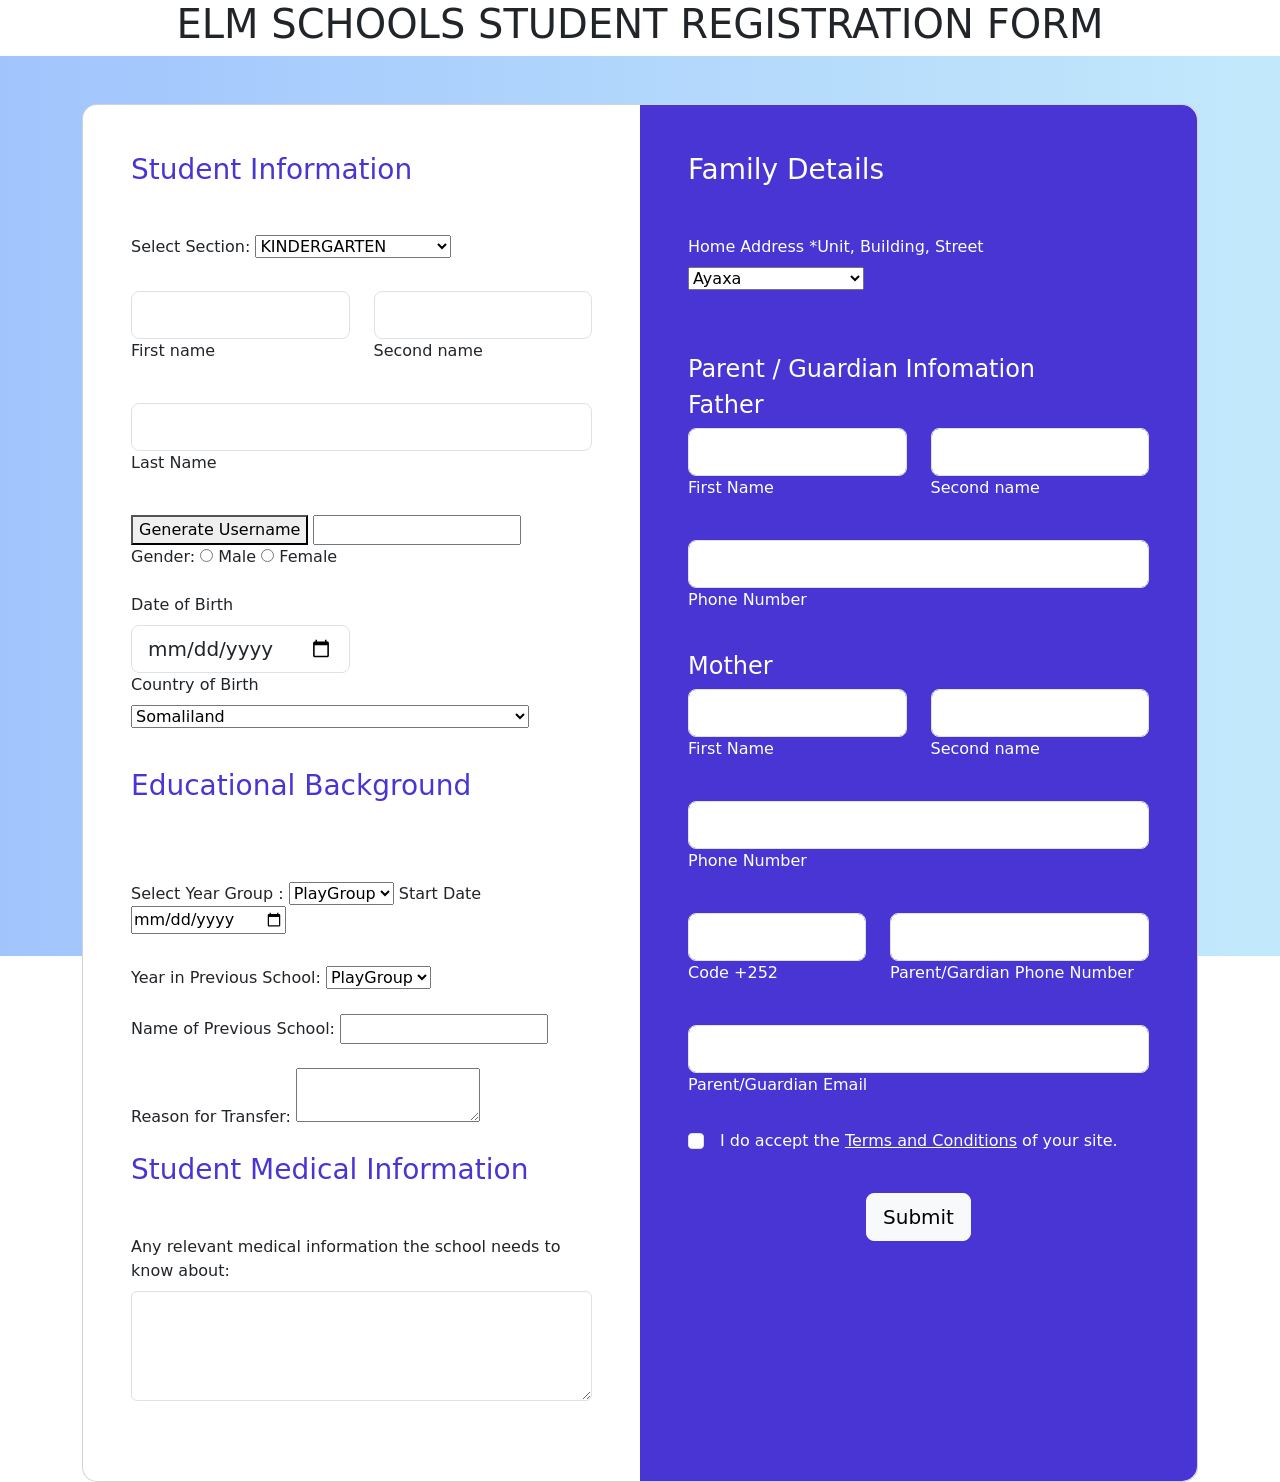
<file: index.html>
<!DOCTYPE html>
<html>
  <head>
    <title>ELM SCHOOLS STUDENT REGISTRATION FORM</title>
    <link rel="stylesheet" href="https://cdn.jsdelivr.net/npm/bootstrap@5.3.0/dist/css/bootstrap.min.css" integrity="sha384-9ndCyUaIbzAi2FUVXJi0CjmCapSmO7SnpJef0486qhLnuZ2cdeRhO02iuK6FUUVM" crossorigin="anonymous">
    <link rel="stylesheet" href="style.css">
  </head>
  <body>
    <h1 class="text-center">ELM SCHOOLS STUDENT REGISTRATION FORM</h1>
  <form action="studentRegistration.php" method="post" id="registrationForm">
    <section class="h-100 h-custom gradient-custom-2">
        <div class="container py-5 h-100">
          <div class="row d-flex justify-content-center align-items-center h-100">
            <div class="col-12">
              <div class="card card-registration card-registration-2" style="border-radius: 15px;">
                <div class="card-body p-0">
                  <div class="row g-0">
                    <div class="col-lg-6">
                      <div class="p-5">
                        <h3 class="fw-normal mb-5" style="color: #4835d4;">Student Information</h3>
                        <div id="StudentInformation">
                          <div class="mb-4 pb-2">
                            <label for="database">Select Section:</label>
                            <select id="database" name="database" required>
                                <option value="kindergarten_database">KINDERGARTEN</option>
                                <option value="lower_primary_database">LOWER PRIMARY</option>
                                <option value="upper_primary_database">UPPER PRIMARY</option>
                                <option value="secondary_database">SECONDARY</option>
                                <option value="science_secondary_database">SCIENCE SECONDARY</option>
                              </select>
                          </div>
        <div id="StudentInformation">
          <div class="row">
            <div class="col-md-6 mb-4 pb-2">

              <div class="form-outline">
                <input type="text" id="firstName" name="firstName" class="form-control form-control-lg" />
                <label class="form-label" for="firstName" required>First name</label>
              </div>

            </div>
            <div class="col-md-6 mb-4 pb-2">

              <div class="form-outline">
                <input type="text" id="secondName" name="secondName" class="form-control form-control-lg" />
            <label class="form-label" for="secondName" required>Second name</label>
              </div>

            </div>
          </div>
          <div class="mb-4 pb-2">
            <div class="form-outline">
              <input type="text" id="surname" name="surname" class="form-control form-control-lg" />
              <label class="form-label" for="surname" required>Last Name</label>
            </div>
          </div>
        </div>
        <button type="button" onclick="generateUsername()">Generate Username</button>
        <input type="text" id="username" name="username" readonly>
        <div class="mb-4 pb-2">
        <label for="gender">Gender:</label>
        <input type="radio" id="male" name="gender" value="M" required> Male
        <input type="radio" id="female" name="gender" value="F"> Female<br><br>
        <div class="row">
          <div class="col-md-6 mb-4 pb-2">
            <div class="form-outline">
              <label class="form-label" for="form3Examplev2">Date of Birth</label>
              <input type="date" id="dob" name="dob" class="form-control form-control-lg" />
            </div>
            <div class="form-label">
              <label class="form-label" for="form3Examplea3">Country of Birth</label>
              <select id="countryOfBirth" name="countryOfBirth">
              <option value="Afghanistan">Afghanistan</option>
            <option value="Albania">Albania</option>
            <option value="Algeria">Algeria</option>
            <option value="American Samoa">American Samoa</option>
            <option value="Andorra">Andorra</option>
            <option value="Angola">Angola</option>
            <option value="Anguilla">Anguilla</option>
            <option value="Antartica">Antarctica</option>
            <option value="Antigua and Barbuda">Antigua and Barbuda</option>
            <option value="Argentina">Argentina</option>
            <option value="Armenia">Armenia</option>
            <option value="Aruba">Aruba</option>
            <option value="Australia">Australia</option>
            <option value="Austria">Austria</option>
            <option value="Azerbaijan">Azerbaijan</option>
            <option value="Bahamas">Bahamas</option>
            <option value="Bahrain">Bahrain</option>
            <option value="Bangladesh">Bangladesh</option>
            <option value="Barbados">Barbados</option>
            <option value="Belarus">Belarus</option>
            <option value="Belgium">Belgium</option>
            <option value="Belize">Belize</option>
            <option value="Benin">Benin</option>
            <option value="Bermuda">Bermuda</option>
            <option value="Bhutan">Bhutan</option>
            <option value="Bolivia">Bolivia</option>
            <option value="Bosnia and Herzegowina">Bosnia and Herzegowina</option>
            <option value="Botswana">Botswana</option>
            <option value="Bouvet Island">Bouvet Island</option>
            <option value="Brazil">Brazil</option>
            <option value="British Indian Ocean Territory">British Indian Ocean Territory</option>
            <option value="Brunei Darussalam">Brunei Darussalam</option>
            <option value="Bulgaria">Bulgaria</option>
            <option value="Burkina Faso">Burkina Faso</option>
            <option value="Burundi">Burundi</option>
            <option value="Cambodia">Cambodia</option>
            <option value="Cameroon">Cameroon</option>
            <option value="Canada">Canada</option>
            <option value="Cape Verde">Cape Verde</option>
            <option value="Cayman Islands">Cayman Islands</option>
            <option value="Central African Republic">Central African Republic</option>
            <option value="Chad">Chad</option>
            <option value="Chile">Chile</option>
            <option value="China">China</option>
            <option value="Christmas Island">Christmas Island</option>
            <option value="Cocos Islands">Cocos (Keeling) Islands</option>
            <option value="Colombia">Colombia</option>
            <option value="Comoros">Comoros</option>
            <option value="Congo">Congo</option>
            <option value="Congo">Congo, the Democratic Republic of the</option>
            <option value="Cook Islands">Cook Islands</option>
            <option value="Costa Rica">Costa Rica</option>
            <option value="Cota D'Ivoire">Cote d'Ivoire</option>
            <option value="Croatia">Croatia (Hrvatska)</option>
            <option value="Cuba">Cuba</option>
            <option value="Cyprus">Cyprus</option>
            <option value="Czech Republic">Czech Republic</option>
            <option value="Denmark">Denmark</option>
            <option value="Djibouti">Djibouti</option>
            <option value="Dominica">Dominica</option>
            <option value="Dominican Republic">Dominican Republic</option>
            <option value="East Timor">East Timor</option>
            <option value="Ecuador">Ecuador</option>
            <option value="Egypt">Egypt</option>
            <option value="El Salvador">El Salvador</option>
            <option value="Equatorial Guinea">Equatorial Guinea</option>
            <option value="Eritrea">Eritrea</option>
            <option value="Estonia">Estonia</option>
            <option value="Ethiopia">Ethiopia</option>
            <option value="Falkland Islands">Falkland Islands (Malvinas)</option>
            <option value="Faroe Islands">Faroe Islands</option>
            <option value="Fiji">Fiji</option>
            <option value="Finland">Finland</option>
            <option value="France">France</option>
            <option value="France Metropolitan">France, Metropolitan</option>
            <option value="French Guiana">French Guiana</option>
            <option value="French Polynesia">French Polynesia</option>
            <option value="French Southern Territories">French Southern Territories</option>
            <option value="Gabon">Gabon</option>
            <option value="Gambia">Gambia</option>
            <option value="Georgia">Georgia</option>
            <option value="Germany">Germany</option>
            <option value="Ghana">Ghana</option>
            <option value="Gibraltar">Gibraltar</option>
            <option value="Greece">Greece</option>
            <option value="Greenland">Greenland</option>
            <option value="Grenada">Grenada</option>
            <option value="Guadeloupe">Guadeloupe</option>
            <option value="Guam">Guam</option>
            <option value="Guatemala">Guatemala</option>
            <option value="Guinea">Guinea</option>
            <option value="Guinea-Bissau">Guinea-Bissau</option>
            <option value="Guyana">Guyana</option>
            <option value="Haiti">Haiti</option>
            <option value="Heard and McDonald Islands">Heard and Mc Donald Islands</option>
            <option value="Holy See">Holy See (Vatican City State)</option>
            <option value="Honduras">Honduras</option>
            <option value="Hong Kong">Hong Kong</option>
            <option value="Hungary">Hungary</option>
            <option value="Iceland">Iceland</option>
            <option value="India">India</option>
            <option value="Indonesia">Indonesia</option>
            <option value="Iran">Iran (Islamic Republic of)</option>
            <option value="Iraq">Iraq</option>
            <option value="Ireland">Ireland</option>
            <option value="Israel">Israel</option>
            <option value="Italy">Italy</option>
            <option value="Jamaica">Jamaica</option>
            <option value="Japan">Japan</option>
            <option value="Jordan">Jordan</option>
            <option value="Kazakhstan">Kazakhstan</option>
            <option value="Kenya">Kenya</option>
            <option value="Kiribati">Kiribati</option>
            <option value="Democratic People's Republic of Korea">Korea, Democratic People's Republic of</option>
            <option value="Korea">Korea, Republic of</option>
            <option value="Kuwait">Kuwait</option>
            <option value="Kyrgyzstan">Kyrgyzstan</option>
            <option value="Lao">Lao People's Democratic Republic</option>
            <option value="Latvia">Latvia</option>
            <option value="Lebanon">Lebanon</option>
            <option value="Lesotho">Lesotho</option>
            <option value="Liberia">Liberia</option>
            <option value="Libyan Arab Jamahiriya">Libyan Arab Jamahiriya</option>
            <option value="Liechtenstein">Liechtenstein</option>
            <option value="Lithuania">Lithuania</option>
            <option value="Luxembourg">Luxembourg</option>
            <option value="Macau">Macau</option>
            <option value="Macedonia">Macedonia, The Former Yugoslav Republic of</option>
            <option value="Madagascar">Madagascar</option>
            <option value="Malawi">Malawi</option>
            <option value="Malaysia">Malaysia</option>
            <option value="Maldives">Maldives</option>
            <option value="Mali">Mali</option>
            <option value="Malta">Malta</option>
            <option value="Marshall Islands">Marshall Islands</option>
            <option value="Martinique">Martinique</option>
            <option value="Mauritania">Mauritania</option>
            <option value="Mauritius">Mauritius</option>
            <option value="Mayotte">Mayotte</option>
            <option value="Mexico">Mexico</option>
            <option value="Micronesia">Micronesia, Federated States of</option>
            <option value="Moldova">Moldova, Republic of</option>
            <option value="Monaco">Monaco</option>
            <option value="Mongolia">Mongolia</option>
            <option value="Montserrat">Montserrat</option>
            <option value="Morocco">Morocco</option>
            <option value="Mozambique">Mozambique</option>
            <option value="Myanmar">Myanmar</option>
            <option value="Namibia">Namibia</option>
            <option value="Nauru">Nauru</option>
            <option value="Nepal">Nepal</option>
            <option value="Netherlands">Netherlands</option>
            <option value="Netherlands Antilles">Netherlands Antilles</option>
            <option value="New Caledonia">New Caledonia</option>
            <option value="New Zealand">New Zealand</option>
            <option value="Nicaragua">Nicaragua</option>
            <option value="Niger">Niger</option>
            <option value="Nigeria">Nigeria</option>
            <option value="Niue">Niue</option>
            <option value="Norfolk Island">Norfolk Island</option>
            <option value="Northern Mariana Islands">Northern Mariana Islands</option>
            <option value="Norway">Norway</option>
            <option value="Oman">Oman</option>
            <option value="Pakistan">Pakistan</option>
            <option value="Palau">Palau</option>
            <option value="Panama">Panama</option>
            <option value="Papua New Guinea">Papua New Guinea</option>
            <option value="Paraguay">Paraguay</option>
            <option value="Peru">Peru</option>
            <option value="Philippines">Philippines</option>
            <option value="Pitcairn">Pitcairn</option>
            <option value="Poland">Poland</option>
            <option value="Portugal">Portugal</option>
            <option value="Puerto Rico">Puerto Rico</option>
            <option value="Qatar">Qatar</option>
            <option value="Reunion">Reunion</option>
            <option value="Romania">Romania</option>
            <option value="Russia">Russian Federation</option>
            <option value="Rwanda">Rwanda</option>
            <option value="Saint Kitts and Nevis">Saint Kitts and Nevis</option>
            <option value="Saint LUCIA">Saint LUCIA</option>
            <option value="Saint Vincent">Saint Vincent and the Grenadines</option>
            <option value="Samoa">Samoa</option>
            <option value="San Marino">San Marino</option>
            <option value="Sao Tome and Principe">Sao Tome and Principe</option>
            <option value="Saudi Arabia">Saudi Arabia</option>
            <option value="Senegal">Senegal</option>
            <option value="Seychelles">Seychelles</option>
            <option value="Sierra">Sierra Leone</option>
            <option value="Singapore">Singapore</option>
            <option value="Slovakia">Slovakia (Slovak Republic)</option>
            <option value="Slovenia">Slovenia</option>
            <option value="Solomon Islands">Solomon Islands</option>
            <option value="Somaliland" selected>Somaliland</option>
            <option value="Somalia">Somalia</option>
            <option value="South Africa">South Africa</option>
            <option value="South Georgia">South Georgia and the South Sandwich Islands</option>
            <option value="Span">Spain</option>
            <option value="SriLanka">Sri Lanka</option>
            <option value="St. Helena">St. Helena</option>
            <option value="St. Pierre and Miguelon">St. Pierre and Miquelon</option>
            <option value="Sudan">Sudan</option>
            <option value="Suriname">Suriname</option>
            <option value="Svalbard">Svalbard and Jan Mayen Islands</option>
            <option value="Swaziland">Swaziland</option>
            <option value="Sweden">Sweden</option>
            <option value="Switzerland">Switzerland</option>
            <option value="Syria">Syrian Arab Republic</option>
            <option value="Taiwan">Taiwan, Province of China</option>
            <option value="Tajikistan">Tajikistan</option>
            <option value="Tanzania">Tanzania, United Republic of</option>
            <option value="Thailand">Thailand</option>
            <option value="Togo">Togo</option>
            <option value="Tokelau">Tokelau</option>
            <option value="Tonga">Tonga</option>
            <option value="Trinidad and Tobago">Trinidad and Tobago</option>
            <option value="Tunisia">Tunisia</option>
            <option value="Turkey">Turkey</option>
            <option value="Turkmenistan">Turkmenistan</option>
            <option value="Turks and Caicos">Turks and Caicos Islands</option>
            <option value="Tuvalu">Tuvalu</option>
            <option value="Uganda">Uganda</option>
            <option value="Ukraine">Ukraine</option>
            <option value="United Arab Emirates">United Arab Emirates</option>
            <option value="United Kingdom">United Kingdom</option>
            <option value="United States">United States</option>
            <option value="United States Minor Outlying Islands">United States Minor Outlying Islands</option>
            <option value="Uruguay">Uruguay</option>
            <option value="Uzbekistan">Uzbekistan</option>
            <option value="Vanuatu">Vanuatu</option>
            <option value="Venezuela">Venezuela</option>
            <option value="Vietnam">Viet Nam</option>
            <option value="Virgin Islands (British)">Virgin Islands (British)</option>
            <option value="Virgin Islands (U.S)">Virgin Islands (U.S.)</option>
            <option value="Wallis and Futana Islands">Wallis and Futuna Islands</option>
            <option value="Western Sahara">Western Sahara</option>
            <option value="Yemen">Yemen</option>
            <option value="Serbia">Serbia</option>
            <option value="Zambia">Zambia</option>
            <option value="Zimbabwe">Zimbabwe</option>
            </select>
            </div>
            </div>
            </div>
          <h3 class="fw-normal mb-5" style="color: #4835d4;">Educational Background</h3>
          </div>
                          <div class="mb-4 pb-2">
                            <label for="YearGroup"> Select Year Group :</label>
                            <select class="select">
                              <option value="2">PlayGroup</option>
                              <option value="3">KG1</option>
                              <option value="4">KG2</option>
                              <option value="3">KG3</option>
                              <option value="4">Year 1</option>
                              <option value="3">Year 2</option>
                              <option value="4">Year 3</option>
                              <option value="3">Year 4</option>
                              <option value="4">Year 5</option>
                              <option value="3">Year 6</option>
                              <option value="4">Year 7</option>
                              <option value="3">Yaer 8</option>
                              <option value="4">Year 9</option>
                              <option value="3">Year 10</option>
                              <option value="4">Year 11</option>
                              <option value="3">A level</option>
                            </select>
                            <label for="dateStart">Start Date</label>
                            <input type="date" value="dateStart" id="dateStart" name="dateStart">
                          </div>
                          <label for="previous_Year">Year in Previous School:</label>
                          <select id="previous_Year" name="previous_Year">
                            <option value="PlayGroup">PlayGroup</option>
                            <option value="KG1">KG1</option>
                            <option value="KG2">KG2</option>
                            <option value="KG3">KG3</option>
                            <option value="Year 1">Year 1</option>
                            <option value="Year 2">Year 2</option>
                            <option value="Year 3">Year 3</option>
                            <option value="Year 4">Year 4</option>
                            <option value="Year 5">Year 5</option>
                            <option value="Year 6">Year 6</option>
                            <option value="Year 7">Year 7</option>
                            <option value="Year 8">Year 8</option>
                            <option value="Year 9">Year 9</option>
                            <option value="Year 10">Year 10</option>
                            <option value="Year 11">Year 11</option>
                            <option value="A Level">A level</option>
                            </select><br><br>
                          <label for="lastSchool">Name of Previous School:</label>
                          <input type="text" id="lastSchool" name="lastSchool" required><br><br>
                          <label for="departureReason">Reason for Transfer:</label>
                          <textarea id="departureReason" name="departureReason" required></textarea><br><br>
                          <h3 class="fw-normal mb-5" style="color: #4835d4;">Student Medical Information</h3>
                          <div class="mb-4 pb-2">
                            <div class="form-outline">
                              <label class="form-label" for="form3Examplea2">Any relevant medical information the school needs to know about:</label>
                              <textarea class="form-control" id="form3Examplea2" rows="4"></textarea>
                            </div>
                          </div>

                        </div>
                      </div>
                    </div>
                    <div class="col-lg-6 bg-indigo text-white">
                      <div class="p-5">
                        <h3 class="fw-normal mb-5">Family Details</h3>
                      <div class="mb-4 pb-2">
                        <div class="form-outline form-white">
                          <label class="form-label" for="form3Examplea2">Home Address *Unit, Building, Street</label>
                          <select class="select" id="address1">
                            <option value="Ayaxa">Ayaxa</option>
                            <option value="Bada Cas">Bada Cas</option>
                            <option value="Biyo dhacay">Biyo dhacay</option>
                            <option value="Boqol iyo Kontonka">Boqol iyo Kontonka</option>
                            <option value="Caabayee">Caabayee</option>
                            <option value="Calamadaha">Calamadaha</option>
                            <option value="Cayngal">Cayngal</option>
                            <option value="Daami">Daami</option>
                            <option value="Dunbuluq">Dunbuluq</option>
                            <option value="Ganad">Ganad</option>
                            <option value="Gol-Jano">Gol-Jano</option>
                            <option value="Guul-Alle">Guul-Alle</option>
                            <option value="Idaacada">Idaacada</option>
                            <option value="Isha borama">Isha borama</option>
                            <option value="Jameeco Weyn">Jameeco Weyn</option>
                            <option value="Jig Jiga-Yar">Jig Jiga-Yar</option>
                            <option value="Lixle">Lixle</option>
                            <option value="Maxamed Mooge">Maxamed Mooge</option>
                            <option value="New Hargeisa">New Hargeisa</option>
                            <option value="Qudhacdheer">Qudhacdheer</option>
                            <option value="Shacabka">Shacabka</option>
                            <option value="Sheikh Madar">Sheikh Madar</option>
                            <option value="Sheikh Nuur">Sheikh Nuur</option>
                            <option value="Waraaba Salaan">Waraaba Salaan</option>
                            <option value="Xawaadle">Xawaadle</option>
                            <option value="Xeero Awr">Xeero Awr</option>
                          </select>
                          </div>
                      </div>
                      <div class="mb-4 pb-2">
                        <div class="form-outline form-white">

                        </div>
                      </div>
    <div>
      <h4>Parent / Guardian Infomation</h4>
    </div>
    <div>
      <h4>Father</h4>
    </div>
    <div class="row">
      <div class="col-md-6 mb-4 pb-2">

        <div class="form-outline">
          <input type="text" id="form3Examplev2" class="form-control form-control-lg" />
          <label class="form-label" for="form3Examplev2">First Name</label>
        </div>

      </div>
      <div class="col-md-6 mb-4 pb-2">

        <div class="form-outline">
          <input type="text" id="form3Examplev3" class="form-control form-control-lg" />
          <label class="form-label" for="form3Examplev3">Second name</label>
        </div>
      </div>
    </div>
    <div class="mb-4 pb-2">
      <div class="form-outline">
        <input type="text" id="form3Examplev4" class="form-control form-control-lg" />
        <label class="form-label" for="form3Examplev4">Phone Number</label>
      </div>
    </div>
    <div>
      <h4>Mother</h4>
    </div>
    <div class="row">
      <div class="col-md-6 mb-4 pb-2">

        <div class="form-outline">
          <input type="text" id="form3Examplev2" class="form-control form-control-lg" />
          <label class="form-label" for="form3Examplev2">First Name</label>
        </div>

      </div>
      <div class="col-md-6 mb-4 pb-2">

        <div class="form-outline">
          <input type="text" id="form3Examplev3" class="form-control form-control-lg" />
          <label class="form-label" for="form3Examplev3">Second name</label>
        </div>
      </div>
    </div>
    <div class="mb-4 pb-2">
      <div class="form-outline">
        <input type="text" id="form3Examplev4" class="form-control form-control-lg" />
        <label class="form-label" for="form3Examplev4">Phone Number</label>
      </div>
    </div>
                      <div class="row">
                        <div class="col-md-5 mb-4 pb-2">

                          <div class="form-outline form-white">
                            <input type="text" id="form3Examplea7" class="form-control form-control-lg" />
                            <label class="form-label" for="form3Examplea7">Code +252</label>
                          </div>

                        </div>
                        <div class="col-md-7 mb-4 pb-2">

                          <div class="form-outline form-white">
                            <input type="text" id="form3Examplea8" class="form-control form-control-lg" />
                            <label class="form-label" for="form3Examplea8">Parent/Gardian Phone Number</label>
                          </div>

                        </div>
                      </div>

                      <div class="mb-4">
                        <div class="form-outline form-white">
                          <input type="text" id="form3Examplea9" class="form-control form-control-lg" />
                          <label class="form-label" for="form3Examplea9">Parent/Guardian Email</label>
                        </div>
                      </div>

                      <div class="form-check d-flex justify-content-start mb-4 pb-3">
                        <input class="form-check-input me-3" type="checkbox" value="" id="form2Example3c" />
                        <label class="form-check-label text-white" for="form2Example3">
                          I do accept the <a href="#!" class="text-white"><u>Terms and Conditions</u></a> of your
                          site.
                        </label>
                      </div>

                      <div class="d-flex justify-content-center">
                        <button type="submit" class="btn btn-light btn-lg btn-block">Submit</button>
                      </div>
                    </div>
                  </div>
                </div>
              </div>
            </div>
          </div>
        </div>
      </section>
  </form>

  <script>
    let currentNumber = 1;

    // Load the current number from localStorage
    function loadCurrentNumber() {
        const savedNumber = localStorage.getItem('currentNumber');
        if (savedNumber !== null) {
            currentNumber = parseInt(savedNumber, 10);
        } else {
            currentNumber = 1; // Default to 1 if not found
        }
    }

    // Save the current number to localStorage
    function saveCurrentNumber() {
        localStorage.setItem('currentNumber', currentNumber);
    }

    // Set the starting point and save it to localStorage
    function setStartingPoint() {
        const startNumber = parseInt(document.getElementById('startNumber').value, 10);
        if (!isNaN(startNumber)) {
            currentNumber = startNumber;
            saveCurrentNumber();
        } else {
            console.error('Invalid starting number');
        }
    }

    // Generate the username and increment the current number
    function generateUsername() {
        const database = document.getElementById('database').value;
        const usernameField = document.getElementById('username');

        const prefixMap = {
          "kindergarten_database": "KG",
          "lower_primary_database": "LP",
          "upper_primary_database": "UP",
          "secondary_database": "SEC",
          "science_secondary_database": "SS"
        };

        const prefix = prefixMap[database];
        const username = `${prefix}${currentNumber}`;

        usernameField.value = username;
        currentNumber++;
        saveCurrentNumber();
    }

    // Load the current number when the script is first run
    loadCurrentNumber();
</script>

</body>
</html>
</file>
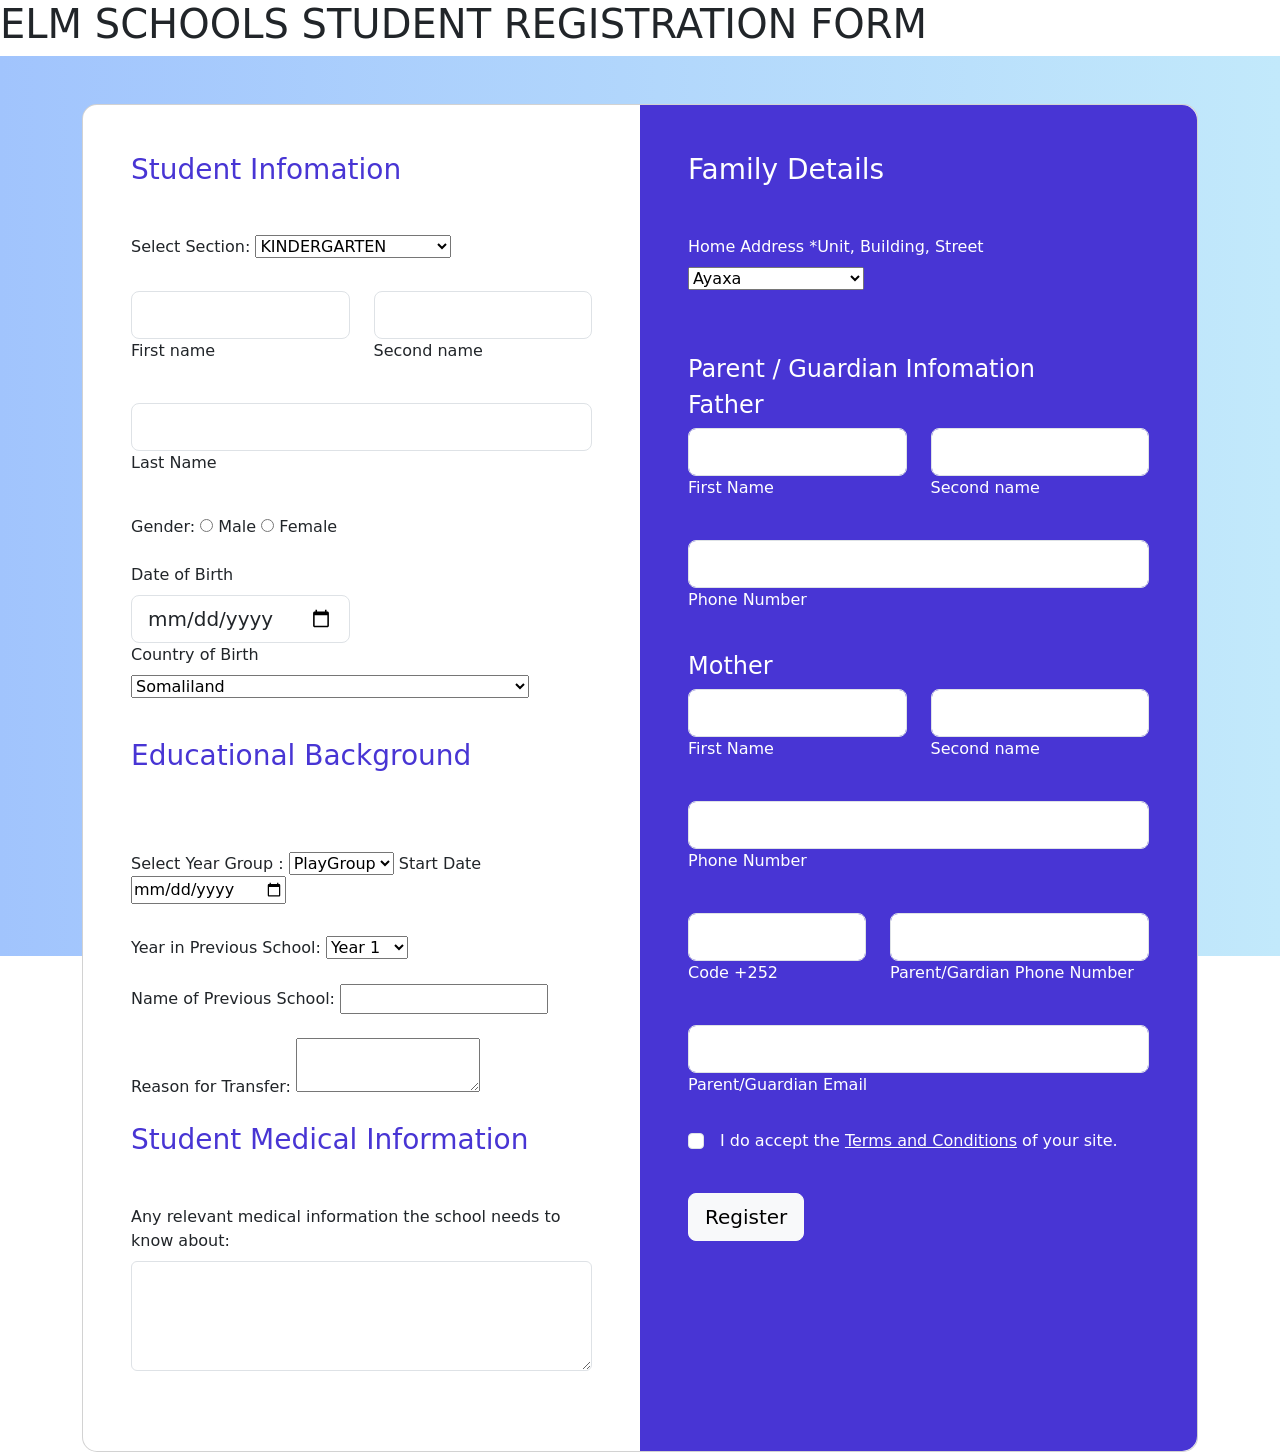
<file: index copy.html>
<!DOCTYPE html>
<html>
  <header>
    <title>ELM SCHOOLS STUDENT REGISTRATION FORM</title>
    <link href="https://cdn.jsdelivr.net/npm/bootstrap@5.3.0/dist/css/bootstrap.min.css" rel="stylesheet" integrity="sha384-9ndCyUaIbzAi2FUVXJi0CjmCapSmO7SnpJef0486qhLnuZ2cdeRhO02iuK6FUUVM" crossorigin="anonymous">
    <link href="style.css" rel="stylesheet">
    <script src="https://cdn.jsdelivr.net/npm/bootstrap@5.3.0/dist/js/bootstrap.bundle.min.js" integrity="sha384-geWF76RCwLtnZ8qwWowPQNguL3RmwHVBC9FhGdlKrxdiJJigb/j/68SIy3Te4Bkz" crossorigin="anonymous"></script>
  </header>
  <body>
    <h1>ELM SCHOOLS STUDENT REGISTRATION FORM</h1>
    <form action="studentRegistration.php" method="post">
    <section class="h-100 h-custom gradient-custom-2">
      <div class="container py-5 h-100">
        <div class="row d-flex justify-content-center align-items-center h-100">
          <div class="col-12">
            <div class="card card-registration card-registration-2" style="border-radius: 15px;">
              <div class="card-body p-0">
                <div class="row g-0">
                  <div class="col-lg-6">
                    <div class="p-5">
                      <h3 class="fw-normal mb-5" style="color: #4835d4;">Student Infomation</h3>
                      <div class="mb-4 pb-2">
                        <label for="database">Select Section:</label>
                        <select id="database" name="database" required>
                          <option value="database1">KINDERGARTEN</option>
                          <option value="database2">LOWER PRIMARY</option>
                          <option value="database3">UPPER PRIMARY</option>
                          <option value="database4">SECONDARY</option>
                          <option value="database5">SCIENCE SECONDARY</option>
                        </select>
                      </div>
    <div id="StudentInformation">
      <div class="row">
        <div class="col-md-6 mb-4 pb-2">

          <div class="form-outline">
            <input type="text" id="firstName" class="form-control form-control-lg" />
            <label class="form-label" for="firstName" required>First name</label>
          </div>

        </div>
        <div class="col-md-6 mb-4 pb-2">

          <div class="form-outline">
            <input type="text" id="secondName" class="form-control form-control-lg" />
        <label class="form-label" for="secondName" required>Second name</label>
          </div>

        </div>
      </div>
      <div class="mb-4 pb-2">
        <div class="form-outline">
          <input type="text" id="surname" class="form-control form-control-lg" />
          <label class="form-label" for="surname" required>Last Name</label>
        </div>
      </div>
    </div>
    <div class="mb-4 pb-2">
    <label for="gender">Gender:</label>
    <input type="radio" id="male" name="gender" value="Male" required> Male
    <input type="radio" id="female" name="gender" value="Female"> Female<br><br>
    <div class="row">
      <div class="col-md-6 mb-4 pb-2">
        <div class="form-outline">
          <label class="form-label" for="form3Examplev2">Date of Birth</label>
          <input type="date" id="form3Examplev2" class="form-control form-control-lg" />
        </div>
        <div class="form-label">
          <label class="form-label" for="form3Examplea3">Country of Birth</label>
          <select>
          <option value="Afghanistan">Afghanistan</option>
        <option value="Albania">Albania</option>
        <option value="Algeria">Algeria</option>
        <option value="American Samoa">American Samoa</option>
        <option value="Andorra">Andorra</option>
        <option value="Angola">Angola</option>
        <option value="Anguilla">Anguilla</option>
        <option value="Antartica">Antarctica</option>
        <option value="Antigua and Barbuda">Antigua and Barbuda</option>
        <option value="Argentina">Argentina</option>
        <option value="Armenia">Armenia</option>
        <option value="Aruba">Aruba</option>
        <option value="Australia">Australia</option>
        <option value="Austria">Austria</option>
        <option value="Azerbaijan">Azerbaijan</option>
        <option value="Bahamas">Bahamas</option>
        <option value="Bahrain">Bahrain</option>
        <option value="Bangladesh">Bangladesh</option>
        <option value="Barbados">Barbados</option>
        <option value="Belarus">Belarus</option>
        <option value="Belgium">Belgium</option>
        <option value="Belize">Belize</option>
        <option value="Benin">Benin</option>
        <option value="Bermuda">Bermuda</option>
        <option value="Bhutan">Bhutan</option>
        <option value="Bolivia">Bolivia</option>
        <option value="Bosnia and Herzegowina">Bosnia and Herzegowina</option>
        <option value="Botswana">Botswana</option>
        <option value="Bouvet Island">Bouvet Island</option>
        <option value="Brazil">Brazil</option>
        <option value="British Indian Ocean Territory">British Indian Ocean Territory</option>
        <option value="Brunei Darussalam">Brunei Darussalam</option>
        <option value="Bulgaria">Bulgaria</option>
        <option value="Burkina Faso">Burkina Faso</option>
        <option value="Burundi">Burundi</option>
        <option value="Cambodia">Cambodia</option>
        <option value="Cameroon">Cameroon</option>
        <option value="Canada">Canada</option>
        <option value="Cape Verde">Cape Verde</option>
        <option value="Cayman Islands">Cayman Islands</option>
        <option value="Central African Republic">Central African Republic</option>
        <option value="Chad">Chad</option>
        <option value="Chile">Chile</option>
        <option value="China">China</option>
        <option value="Christmas Island">Christmas Island</option>
        <option value="Cocos Islands">Cocos (Keeling) Islands</option>
        <option value="Colombia">Colombia</option>
        <option value="Comoros">Comoros</option>
        <option value="Congo">Congo</option>
        <option value="Congo">Congo, the Democratic Republic of the</option>
        <option value="Cook Islands">Cook Islands</option>
        <option value="Costa Rica">Costa Rica</option>
        <option value="Cota D'Ivoire">Cote d'Ivoire</option>
        <option value="Croatia">Croatia (Hrvatska)</option>
        <option value="Cuba">Cuba</option>
        <option value="Cyprus">Cyprus</option>
        <option value="Czech Republic">Czech Republic</option>
        <option value="Denmark">Denmark</option>
        <option value="Djibouti">Djibouti</option>
        <option value="Dominica">Dominica</option>
        <option value="Dominican Republic">Dominican Republic</option>
        <option value="East Timor">East Timor</option>
        <option value="Ecuador">Ecuador</option>
        <option value="Egypt">Egypt</option>
        <option value="El Salvador">El Salvador</option>
        <option value="Equatorial Guinea">Equatorial Guinea</option>
        <option value="Eritrea">Eritrea</option>
        <option value="Estonia">Estonia</option>
        <option value="Ethiopia">Ethiopia</option>
        <option value="Falkland Islands">Falkland Islands (Malvinas)</option>
        <option value="Faroe Islands">Faroe Islands</option>
        <option value="Fiji">Fiji</option>
        <option value="Finland">Finland</option>
        <option value="France">France</option>
        <option value="France Metropolitan">France, Metropolitan</option>
        <option value="French Guiana">French Guiana</option>
        <option value="French Polynesia">French Polynesia</option>
        <option value="French Southern Territories">French Southern Territories</option>
        <option value="Gabon">Gabon</option>
        <option value="Gambia">Gambia</option>
        <option value="Georgia">Georgia</option>
        <option value="Germany">Germany</option>
        <option value="Ghana">Ghana</option>
        <option value="Gibraltar">Gibraltar</option>
        <option value="Greece">Greece</option>
        <option value="Greenland">Greenland</option>
        <option value="Grenada">Grenada</option>
        <option value="Guadeloupe">Guadeloupe</option>
        <option value="Guam">Guam</option>
        <option value="Guatemala">Guatemala</option>
        <option value="Guinea">Guinea</option>
        <option value="Guinea-Bissau">Guinea-Bissau</option>
        <option value="Guyana">Guyana</option>
        <option value="Haiti">Haiti</option>
        <option value="Heard and McDonald Islands">Heard and Mc Donald Islands</option>
        <option value="Holy See">Holy See (Vatican City State)</option>
        <option value="Honduras">Honduras</option>
        <option value="Hong Kong">Hong Kong</option>
        <option value="Hungary">Hungary</option>
        <option value="Iceland">Iceland</option>
        <option value="India">India</option>
        <option value="Indonesia">Indonesia</option>
        <option value="Iran">Iran (Islamic Republic of)</option>
        <option value="Iraq">Iraq</option>
        <option value="Ireland">Ireland</option>
        <option value="Israel">Israel</option>
        <option value="Italy">Italy</option>
        <option value="Jamaica">Jamaica</option>
        <option value="Japan">Japan</option>
        <option value="Jordan">Jordan</option>
        <option value="Kazakhstan">Kazakhstan</option>
        <option value="Kenya">Kenya</option>
        <option value="Kiribati">Kiribati</option>
        <option value="Democratic People's Republic of Korea">Korea, Democratic People's Republic of</option>
        <option value="Korea">Korea, Republic of</option>
        <option value="Kuwait">Kuwait</option>
        <option value="Kyrgyzstan">Kyrgyzstan</option>
        <option value="Lao">Lao People's Democratic Republic</option>
        <option value="Latvia">Latvia</option>
        <option value="Lebanon">Lebanon</option>
        <option value="Lesotho">Lesotho</option>
        <option value="Liberia">Liberia</option>
        <option value="Libyan Arab Jamahiriya">Libyan Arab Jamahiriya</option>
        <option value="Liechtenstein">Liechtenstein</option>
        <option value="Lithuania">Lithuania</option>
        <option value="Luxembourg">Luxembourg</option>
        <option value="Macau">Macau</option>
        <option value="Macedonia">Macedonia, The Former Yugoslav Republic of</option>
        <option value="Madagascar">Madagascar</option>
        <option value="Malawi">Malawi</option>
        <option value="Malaysia">Malaysia</option>
        <option value="Maldives">Maldives</option>
        <option value="Mali">Mali</option>
        <option value="Malta">Malta</option>
        <option value="Marshall Islands">Marshall Islands</option>
        <option value="Martinique">Martinique</option>
        <option value="Mauritania">Mauritania</option>
        <option value="Mauritius">Mauritius</option>
        <option value="Mayotte">Mayotte</option>
        <option value="Mexico">Mexico</option>
        <option value="Micronesia">Micronesia, Federated States of</option>
        <option value="Moldova">Moldova, Republic of</option>
        <option value="Monaco">Monaco</option>
        <option value="Mongolia">Mongolia</option>
        <option value="Montserrat">Montserrat</option>
        <option value="Morocco">Morocco</option>
        <option value="Mozambique">Mozambique</option>
        <option value="Myanmar">Myanmar</option>
        <option value="Namibia">Namibia</option>
        <option value="Nauru">Nauru</option>
        <option value="Nepal">Nepal</option>
        <option value="Netherlands">Netherlands</option>
        <option value="Netherlands Antilles">Netherlands Antilles</option>
        <option value="New Caledonia">New Caledonia</option>
        <option value="New Zealand">New Zealand</option>
        <option value="Nicaragua">Nicaragua</option>
        <option value="Niger">Niger</option>
        <option value="Nigeria">Nigeria</option>
        <option value="Niue">Niue</option>
        <option value="Norfolk Island">Norfolk Island</option>
        <option value="Northern Mariana Islands">Northern Mariana Islands</option>
        <option value="Norway">Norway</option>
        <option value="Oman">Oman</option>
        <option value="Pakistan">Pakistan</option>
        <option value="Palau">Palau</option>
        <option value="Panama">Panama</option>
        <option value="Papua New Guinea">Papua New Guinea</option>
        <option value="Paraguay">Paraguay</option>
        <option value="Peru">Peru</option>
        <option value="Philippines">Philippines</option>
        <option value="Pitcairn">Pitcairn</option>
        <option value="Poland">Poland</option>
        <option value="Portugal">Portugal</option>
        <option value="Puerto Rico">Puerto Rico</option>
        <option value="Qatar">Qatar</option>
        <option value="Reunion">Reunion</option>
        <option value="Romania">Romania</option>
        <option value="Russia">Russian Federation</option>
        <option value="Rwanda">Rwanda</option>
        <option value="Saint Kitts and Nevis">Saint Kitts and Nevis</option>
        <option value="Saint LUCIA">Saint LUCIA</option>
        <option value="Saint Vincent">Saint Vincent and the Grenadines</option>
        <option value="Samoa">Samoa</option>
        <option value="San Marino">San Marino</option>
        <option value="Sao Tome and Principe">Sao Tome and Principe</option>
        <option value="Saudi Arabia">Saudi Arabia</option>
        <option value="Senegal">Senegal</option>
        <option value="Seychelles">Seychelles</option>
        <option value="Sierra">Sierra Leone</option>
        <option value="Singapore">Singapore</option>
        <option value="Slovakia">Slovakia (Slovak Republic)</option>
        <option value="Slovenia">Slovenia</option>
        <option value="Solomon Islands">Solomon Islands</option>
        <option value="Somaliland" selected>Somaliland</option>
        <option value="Somalia">Somalia</option>
        <option value="South Africa">South Africa</option>
        <option value="South Georgia">South Georgia and the South Sandwich Islands</option>
        <option value="Span">Spain</option>
        <option value="SriLanka">Sri Lanka</option>
        <option value="St. Helena">St. Helena</option>
        <option value="St. Pierre and Miguelon">St. Pierre and Miquelon</option>
        <option value="Sudan">Sudan</option>
        <option value="Suriname">Suriname</option>
        <option value="Svalbard">Svalbard and Jan Mayen Islands</option>
        <option value="Swaziland">Swaziland</option>
        <option value="Sweden">Sweden</option>
        <option value="Switzerland">Switzerland</option>
        <option value="Syria">Syrian Arab Republic</option>
        <option value="Taiwan">Taiwan, Province of China</option>
        <option value="Tajikistan">Tajikistan</option>
        <option value="Tanzania">Tanzania, United Republic of</option>
        <option value="Thailand">Thailand</option>
        <option value="Togo">Togo</option>
        <option value="Tokelau">Tokelau</option>
        <option value="Tonga">Tonga</option>
        <option value="Trinidad and Tobago">Trinidad and Tobago</option>
        <option value="Tunisia">Tunisia</option>
        <option value="Turkey">Turkey</option>
        <option value="Turkmenistan">Turkmenistan</option>
        <option value="Turks and Caicos">Turks and Caicos Islands</option>
        <option value="Tuvalu">Tuvalu</option>
        <option value="Uganda">Uganda</option>
        <option value="Ukraine">Ukraine</option>
        <option value="United Arab Emirates">United Arab Emirates</option>
        <option value="United Kingdom">United Kingdom</option>
        <option value="United States">United States</option>
        <option value="United States Minor Outlying Islands">United States Minor Outlying Islands</option>
        <option value="Uruguay">Uruguay</option>
        <option value="Uzbekistan">Uzbekistan</option>
        <option value="Vanuatu">Vanuatu</option>
        <option value="Venezuela">Venezuela</option>
        <option value="Vietnam">Viet Nam</option>
        <option value="Virgin Islands (British)">Virgin Islands (British)</option>
        <option value="Virgin Islands (U.S)">Virgin Islands (U.S.)</option>
        <option value="Wallis and Futana Islands">Wallis and Futuna Islands</option>
        <option value="Western Sahara">Western Sahara</option>
        <option value="Yemen">Yemen</option>
        <option value="Serbia">Serbia</option>
        <option value="Zambia">Zambia</option>
        <option value="Zimbabwe">Zimbabwe</option>
        </select>
        </div>
        </div>
        </div>
      <h3 class="fw-normal mb-5" style="color: #4835d4;">Educational Background</h3>
      </div>
                      <div class="mb-4 pb-2">
                        <label for="YearGroup"> Select Year Group :</label>
                        <select class="select">
                          <option value="2">PlayGroup</option>
                          <option value="3">KG1</option>
                          <option value="4">KG2</option>
                          <option value="3">KG3</option>
                          <option value="4">Year 1</option>
                          <option value="3">Year 2</option>
                          <option value="4">Year 3</option>
                          <option value="3">Year 4</option>
                          <option value="4">Year 5</option>
                          <option value="3">Year 6</option>
                          <option value="4">Year 7</option>
                          <option value="3">Yaer 8</option>
                          <option value="4">Year 9</option>
                          <option value="3">Year 10</option>
                          <option value="4">Year 11</option>
                          <option value="3">A level</option>
                        </select>
                        <label for="dateStart">Start Date</label>
                        <input type="date" value="dateStart">
                      </div>
                      <label for="previous_Year">Year in Previous School:</label>
                      <select id="previous_Year" name="previous_Year">
                        <option value="Year 1">Year 1</option>
                        <option value="Year 2">Year 2</option>
                        <option value="Year 3">Year 3</option>
                        <option value="Year 4">Year 4</option>
                        <option value="Year 5">Year 5</option>
                        <option value="Year 6">Year 6</option>
                        <option value="Year 7">Year 7</option>
                        <option value="Year 8">Year 8</option>
                        <option value="Year 9">Year 9</option>
                        <option value="Year 10">Year 10</option>
                        <option value="Year 11">Year 11</option>
                        <option value="A Level">A level</option>
                        </select><br><br>
                      <label for="previous_school">Name of Previous School:</label>
                      <input type="text" id="previous_school" name="previous_school" required><br><br>
                      <label for="reason_transfer">Reason for Transfer:</label>
                      <textarea id="reason_transfer" name="reason_transfer" required></textarea><br><br>
                      <h3 class="fw-normal mb-5" style="color: #4835d4;">Student Medical Information</h3>
                      <div class="mb-4 pb-2">
                        <div class="form-outline">
                          <label class="form-label" for="form3Examplea2">Any relevant medical information the school needs to know about:</label>
                          <textarea class="form-control" id="form3Examplea2" rows="4"></textarea>
                        </div>
                      </div>
                      <div class="row">
                        <div class="col-md-6 mb-4 pb-2 mb-md-0 pb-md-0">
                        </div>
                      </div>

                    </div>
                  </div>
                  <div class="col-lg-6 bg-indigo text-white">
                    <div class="p-5">
                      <h3 class="fw-normal mb-5">Family Details</h3>

                      <div class="mb-4 pb-2">
                        <div class="form-outline form-white">
                          <label class="form-label" for="form3Examplea2">Home Address *Unit, Building, Street</label>
                          <select>
                            <option value="Ayaxa">Ayaxa</option>
                            <option value="Bada Cas">Bada Cas</option>
                            <option value="Biyo dhacay">Biyo dhacay</option>
                            <option value="Boqol iyo Kontonka">Boqol iyo Kontonka</option>
                            <option value="Caabayee">Caabayee</option>
                            <option value="Calamadaha">Calamadaha</option>
                            <option value="Cayngal">Cayngal</option>
                            <option value="Daami">Daami</option>
                            <option value="Dunbuluq">Dunbuluq</option>
                            <option value="Ganad">Ganad</option>
                            <option value="Gol-Jano">Gol-Jano</option>
                            <option value="Guul-Alle">Guul-Alle</option>
                            <option value="Idaacada">Idaacada</option>
                            <option value="Isha borama">Isha borama</option>
                            <option value="Jameeco Weyn">Jameeco Weyn</option>
                            <option value="Jig Jiga-Yar">Jig Jiga-Yar</option>
                            <option value="Lixle">Lixle</option>
                            <option value="Maxamed Mooge">Maxamed Mooge</option>
                            <option value="New Hargeisa">New Hargeisa</option>
                            <option value="Qudhacdheer">Qudhacdheer</option>
                            <option value="Shacabka">Shacabka</option>
                            <option value="Sheikh Madar">Sheikh Madar</option>
                            <option value="Sheikh Nuur">Sheikh Nuur</option>
                            <option value="Waraaba Salaan">Waraaba Salaan</option>
                            <option value="Xawaadle">Xawaadle</option>
                            <option value="Xeero Awr">Xeero Awr</option>
                          </select>
                          </div>
                      </div>
                      <div class="mb-4 pb-2">
                        <div class="form-outline form-white">

                        </div>
                      </div>
    <div>
      <h4>Parent / Guardian Infomation</h4>
    </div>
    <div>
      <h4>Father</h4>
    </div>
    <div class="row">
      <div class="col-md-6 mb-4 pb-2">

        <div class="form-outline">
          <input type="text" id="form3Examplev2" class="form-control form-control-lg" />
          <label class="form-label" for="form3Examplev2">First Name</label>
        </div>

      </div>
      <div class="col-md-6 mb-4 pb-2">

        <div class="form-outline">
          <input type="text" id="form3Examplev3" class="form-control form-control-lg" />
          <label class="form-label" for="form3Examplev3">Second name</label>
        </div>
      </div>
    </div>
    <div class="mb-4 pb-2">
      <div class="form-outline">
        <input type="text" id="form3Examplev4" class="form-control form-control-lg" />
        <label class="form-label" for="form3Examplev4">Phone Number</label>
      </div>
    </div>
    <div>
      <h4>Mother</h4>
    </div>
    <div class="row">
      <div class="col-md-6 mb-4 pb-2">

        <div class="form-outline">
          <input type="text" id="form3Examplev2" class="form-control form-control-lg" />
          <label class="form-label" for="form3Examplev2">First Name</label>
        </div>

      </div>
      <div class="col-md-6 mb-4 pb-2">

        <div class="form-outline">
          <input type="text" id="form3Examplev3" class="form-control form-control-lg" />
          <label class="form-label" for="form3Examplev3">Second name</label>
        </div>
      </div>
    </div>
    <div class="mb-4 pb-2">
      <div class="form-outline">
        <input type="text" id="form3Examplev4" class="form-control form-control-lg" />
        <label class="form-label" for="form3Examplev4">Phone Number</label>
      </div>
    </div>
                      <div class="row">
                        <div class="col-md-5 mb-4 pb-2">

                          <div class="form-outline form-white">
                            <input type="text" id="form3Examplea7" class="form-control form-control-lg" />
                            <label class="form-label" for="form3Examplea7">Code +252</label>
                          </div>

                        </div>
                        <div class="col-md-7 mb-4 pb-2">

                          <div class="form-outline form-white">
                            <input type="text" id="form3Examplea8" class="form-control form-control-lg" />
                            <label class="form-label" for="form3Examplea8">Parent/Gardian Phone Number</label>
                          </div>

                        </div>
                      </div>

                      <div class="mb-4">
                        <div class="form-outline form-white">
                          <input type="text" id="form3Examplea9" class="form-control form-control-lg" />
                          <label class="form-label" for="form3Examplea9">Parent/Guardian Email</label>
                        </div>
                      </div>

                      <div class="form-check d-flex justify-content-start mb-4 pb-3">
                        <input class="form-check-input me-3" type="checkbox" value="" id="form2Example3c" />
                        <label class="form-check-label text-white" for="form2Example3">
                          I do accept the <a href="#!" class="text-white"><u>Terms and Conditions</u></a> of your
                          site.
                        </label>
                      </div>
                      <button type="button" class="btn btn-light btn-lg"
                        data-mdb-ripple-color="dark">Register</button>
                    </div>
                  </div>
                </div>
              </div>
            </div>
          </div>
        </div>
      </div>
    </section>
  </form>
  </body>
</html>
<script>
  const form = document.getElementById('registrationForm');
  const databaseSelect = document.getElementById('database');

  databaseSelect.addEventListener('change', () => {
    const selectedValue = databaseSelect.value;
    const customURLs = {
      'database1': 'https://example1.com',
      'database2': 'https://example2.com',
      'database3': 'https://example3.com',
      'database4': 'https://example4.com',
      'database5': 'https://example5.com'
    };

    const action = customURLs[selectedValue] + '/modules/Admissions/applicationFormProcess.php';
    form.action = action;
  });
</script>
</file>
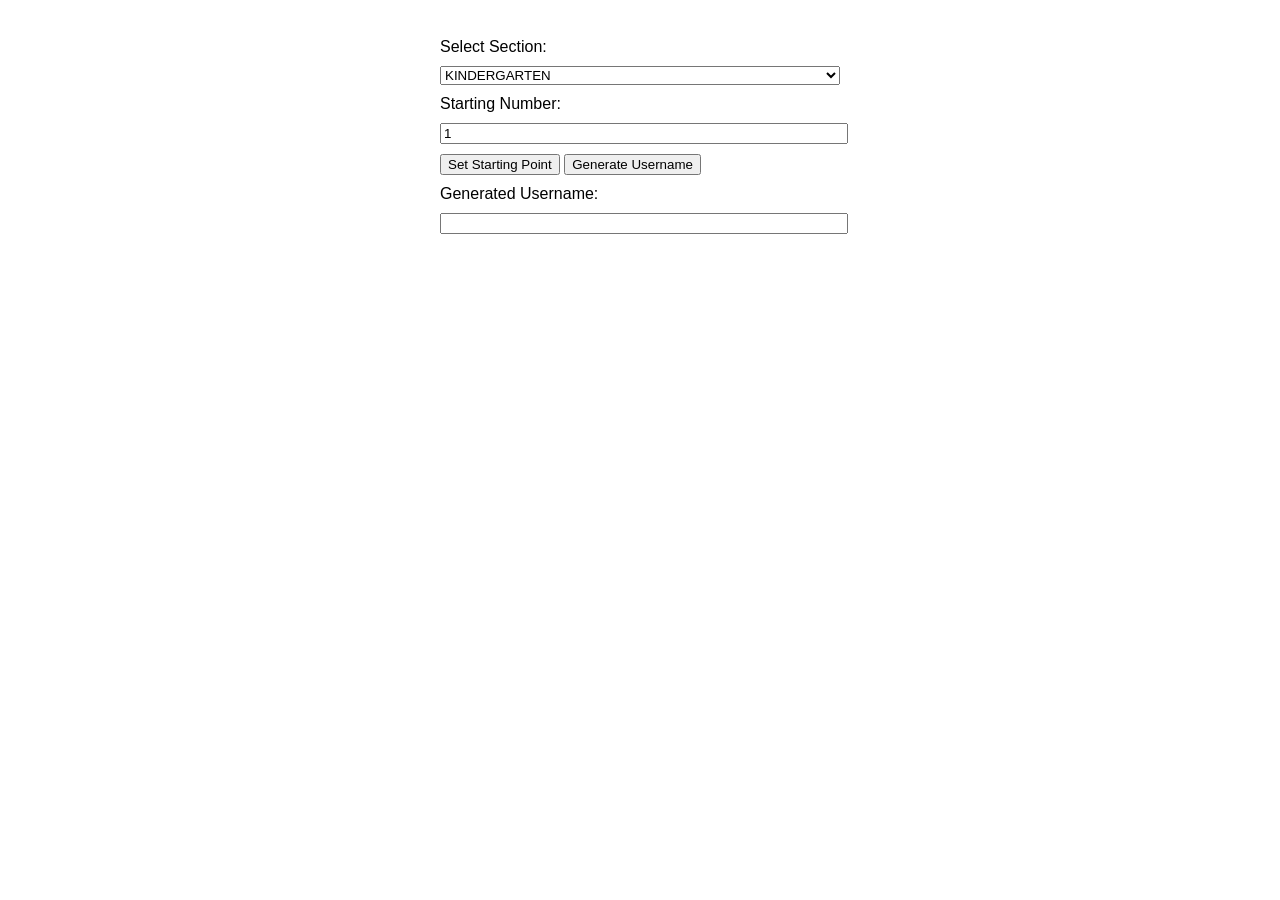
<file: last.html>
<!DOCTYPE html>
<html lang="en">
<head>
    <meta charset="UTF-8">
    <meta name="viewport" content="width=device-width, initial-scale=1.0">
    <title>Generate Username</title>
    <style>
        /* Simple styling for better readability */
        body {
            font-family: Arial, sans-serif;
            padding: 20px;
        }
        form {
            max-width: 400px;
            margin: auto;
        }
        label, select, input {
            display: block;
            width: 100%;
            margin: 10px 0;
        }
    </style>
</head>
<body>
    <form id="usernameForm">
        <label for="database">Select Section:</label>
        <select id="database" name="database" required>
            <option value="KINDERGARTEN">KINDERGARTEN</option>
            <option value="LOWER PRIMARY">LOWER PRIMARY</option>
            <option value="UPPER PRIMARY">UPPER PRIMARY</option>
            <option value="SECONDARY">SECONDARY</option>
            <option value="SCIENCE SECONDARY">SCIENCE SECONDARY</option>
        </select>

        <label for="startNumber">Starting Number:</label>
        <input type="number" id="startNumber" name="startNumber" min="1" value="1" required>

        <button type="button" onclick="setStartingPoint()">Set Starting Point</button>
        <button type="button" onclick="generateUsername()">Generate Username</button>

        <label for="username">Generated Username:</label>
        <input type="text" id="username" name="username" readonly>
    </form>

    <script>
        let currentNumber = 1;

        // Load the current number from localStorage
        function loadCurrentNumber() {
            const savedNumber = localStorage.getItem('currentNumber');
            if (savedNumber !== null) {
                currentNumber = parseInt(savedNumber, 10);
            } else {
                currentNumber = 1; // Default to 1 if not found
            }
        }

        // Save the current number to localStorage
        function saveCurrentNumber() {
            localStorage.setItem('currentNumber', currentNumber);
        }

        // Set the starting point and save it to localStorage
        function setStartingPoint() {
            const startNumber = parseInt(document.getElementById('startNumber').value, 10);
            if (!isNaN(startNumber)) {
                currentNumber = startNumber;
                saveCurrentNumber();
            } else {
                console.error('Invalid starting number');
            }
        }

        // Generate the username and increment the current number
        function generateUsername() {
            const database = document.getElementById('database').value;
            const usernameField = document.getElementById('username');

            const prefixMap = {
                "KINDERGARTEN": "KG",
                "LOWER PRIMARY": "LP",
                "UPPER PRIMARY": "UP",
                "SECONDARY": "SEC",
                "SCIENCE SECONDARY": "SS"
            };

            const prefix = prefixMap[database];
            const username = `${prefix}${currentNumber}`;

            usernameField.value = username;
            currentNumber++;
            saveCurrentNumber();
        }

        // Load the current number when the script is first run
        loadCurrentNumber();
    </script>
</body>
</html>
</file>
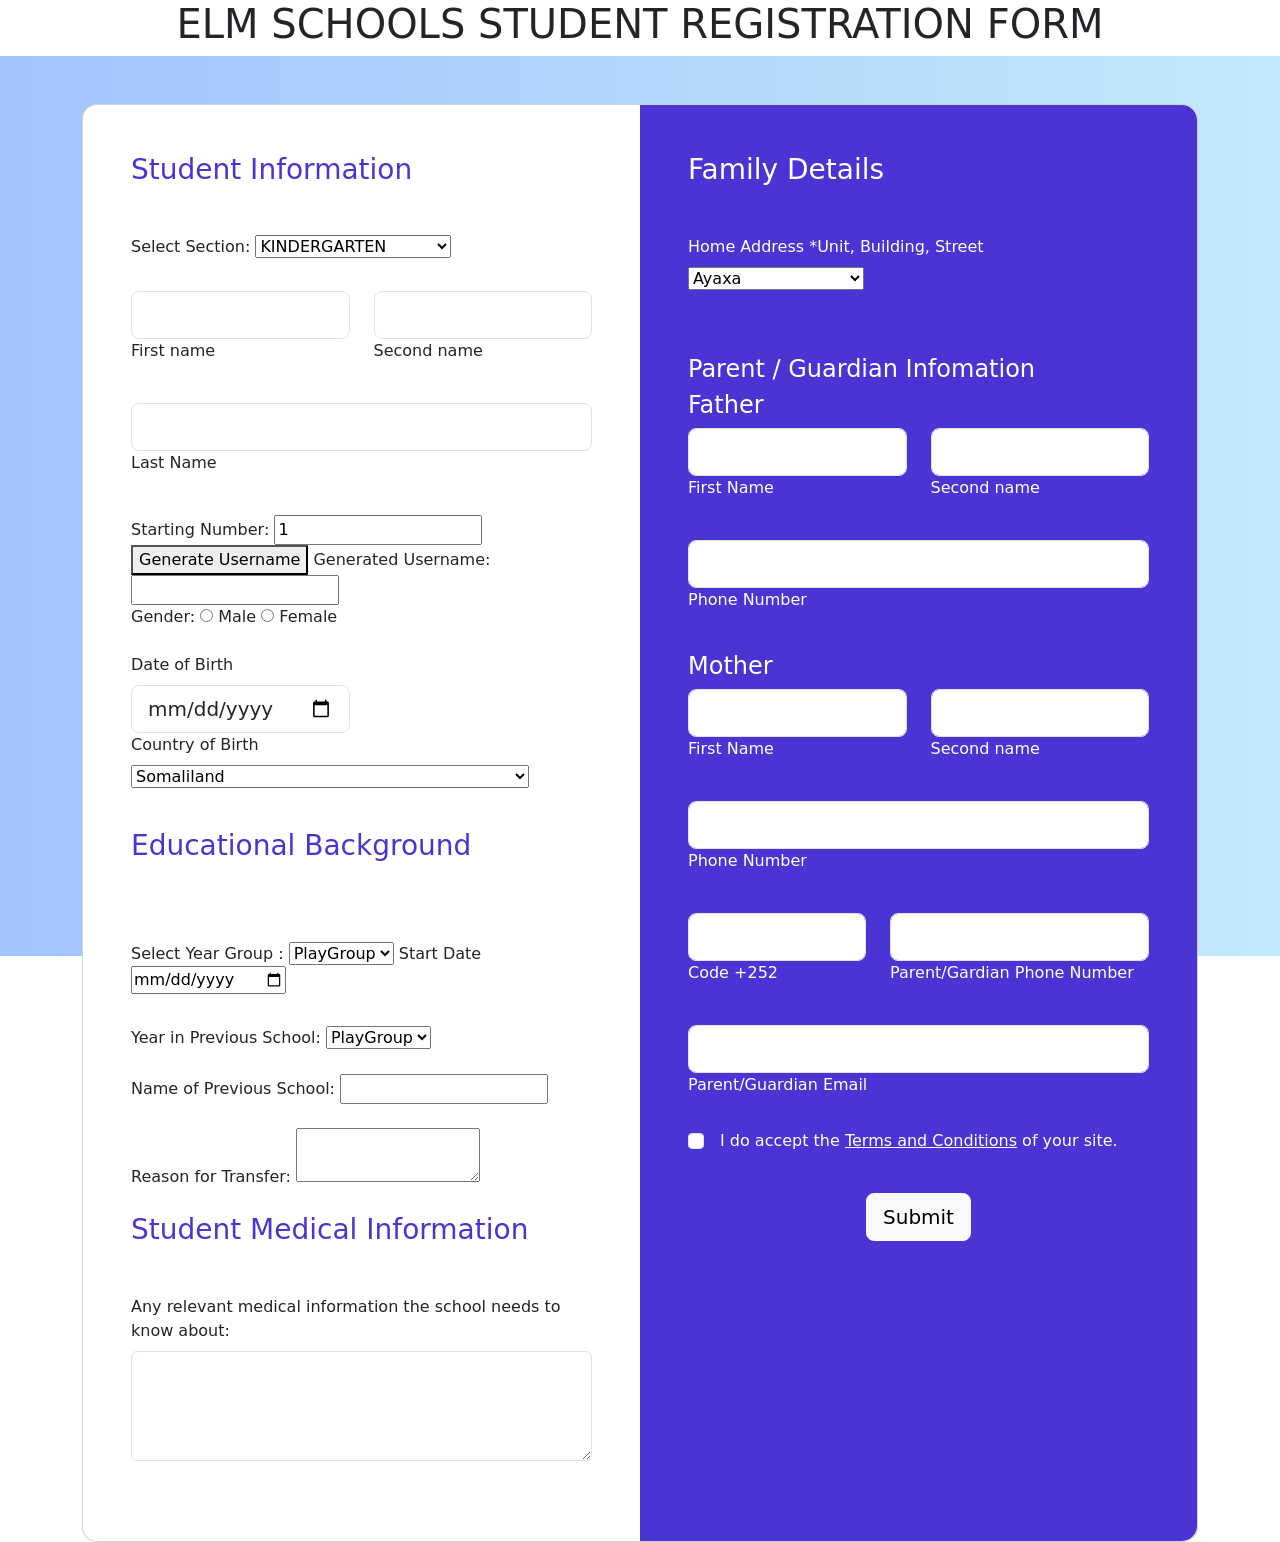
<file: newiindex.html>
<!DOCTYPE html>
<html>
  <head>
    <title>ELM SCHOOLS STUDENT REGISTRATION FORM</title>
    <link rel="stylesheet" href="https://cdn.jsdelivr.net/npm/bootstrap@5.3.0/dist/css/bootstrap.min.css" integrity="sha384-9ndCyUaIbzAi2FUVXJi0CjmCapSmO7SnpJef0486qhLnuZ2cdeRhO02iuK6FUUVM" crossorigin="anonymous">
    <link rel="stylesheet" href="style.css">
  </head>
  <body>
    <h1 class="text-center">ELM SCHOOLS STUDENT REGISTRATION FORM</h1>
<form action="" method="post" id="myForm">
    <section class="h-100 h-custom gradient-custom-2">
        <div class="container py-5 h-100">
          <div class="row d-flex justify-content-center align-items-center h-100">
            <div class="col-12">
              <div class="card card-registration card-registration-2" style="border-radius: 15px;">
                <div class="card-body p-0">
                  <div class="row g-0">
                    <div class="col-lg-6">
                      <div class="p-5">
                        <h3 class="fw-normal mb-5" style="color: #4835d4;">Student Information</h3>
                        <div id="StudentInformation">
                          <div class="mb-4 pb-2">
                            <label for="database">Select Section:</label>
                            <select id="database" name="database" required>
                                <option value="kindergarten_database">KINDERGARTEN</option>
                                <option value="lower_primary_database">LOWER PRIMARY</option>
                                <option value="upper_primary_database">UPPER PRIMARY</option>
                                <option value="secondary_database">SECONDARY</option>
                                <option value="science_secondary_database">SCIENCE SECONDARY</option>
                              </select>
                          </div>
        <div id="StudentInformation">
          <div class="row">
            <div class="col-md-6 mb-4 pb-2">

              <div class="form-outline">
                <input type="text" id="firstName" name="firstName" class="form-control form-control-lg" />
                <label class="form-label" for="firstName" required>First name</label>
              </div>

            </div>
            <div class="col-md-6 mb-4 pb-2">

              <div class="form-outline">
                <input type="text" id="secondName" name="secondName" class="form-control form-control-lg" />
            <label class="form-label" for="secondName" required>Second name</label>
              </div>

            </div>
          </div>
          <div class="mb-4 pb-2">
            <div class="form-outline">
              <input type="text" id="surname" name="surname" class="form-control form-control-lg" />
              <label class="form-label" for="surname" required>Last Name</label>
            </div>
          </div>
        </div>
        <label for="startNumber">Starting Number:</label>
        <input type="number" id="startNumber" name="startNumber" min="1" value="1" required>
        <button type="button" onclick="generateUsername()">Generate Username</button>
        <label for="username">Generated Username:</label>
        <input type="text" id="username" name="username" readonly>
        <div class="mb-4 pb-2">
        <label for="gender">Gender:</label>
        <input type="radio" id="male" name="gender" value="Male" required> Male
        <input type="radio" id="female" name="gender" value="Female"> Female<br><br>
        <div class="row">
          <div class="col-md-6 mb-4 pb-2">
            <div class="form-outline">
              <label class="form-label" for="form3Examplev2">Date of Birth</label>
              <input type="date" id="dob" name="dob" class="form-control form-control-lg" />
            </div>
            <div class="form-label">
              <label class="form-label" for="form3Examplea3">Country of Birth</label>
              <select id="countryOfBirth" name="countryOfBirth">
              <option value="Afghanistan">Afghanistan</option>
            <option value="Albania">Albania</option>
            <option value="Algeria">Algeria</option>
            <option value="American Samoa">American Samoa</option>
            <option value="Andorra">Andorra</option>
            <option value="Angola">Angola</option>
            <option value="Anguilla">Anguilla</option>
            <option value="Antartica">Antarctica</option>
            <option value="Antigua and Barbuda">Antigua and Barbuda</option>
            <option value="Argentina">Argentina</option>
            <option value="Armenia">Armenia</option>
            <option value="Aruba">Aruba</option>
            <option value="Australia">Australia</option>
            <option value="Austria">Austria</option>
            <option value="Azerbaijan">Azerbaijan</option>
            <option value="Bahamas">Bahamas</option>
            <option value="Bahrain">Bahrain</option>
            <option value="Bangladesh">Bangladesh</option>
            <option value="Barbados">Barbados</option>
            <option value="Belarus">Belarus</option>
            <option value="Belgium">Belgium</option>
            <option value="Belize">Belize</option>
            <option value="Benin">Benin</option>
            <option value="Bermuda">Bermuda</option>
            <option value="Bhutan">Bhutan</option>
            <option value="Bolivia">Bolivia</option>
            <option value="Bosnia and Herzegowina">Bosnia and Herzegowina</option>
            <option value="Botswana">Botswana</option>
            <option value="Bouvet Island">Bouvet Island</option>
            <option value="Brazil">Brazil</option>
            <option value="British Indian Ocean Territory">British Indian Ocean Territory</option>
            <option value="Brunei Darussalam">Brunei Darussalam</option>
            <option value="Bulgaria">Bulgaria</option>
            <option value="Burkina Faso">Burkina Faso</option>
            <option value="Burundi">Burundi</option>
            <option value="Cambodia">Cambodia</option>
            <option value="Cameroon">Cameroon</option>
            <option value="Canada">Canada</option>
            <option value="Cape Verde">Cape Verde</option>
            <option value="Cayman Islands">Cayman Islands</option>
            <option value="Central African Republic">Central African Republic</option>
            <option value="Chad">Chad</option>
            <option value="Chile">Chile</option>
            <option value="China">China</option>
            <option value="Christmas Island">Christmas Island</option>
            <option value="Cocos Islands">Cocos (Keeling) Islands</option>
            <option value="Colombia">Colombia</option>
            <option value="Comoros">Comoros</option>
            <option value="Congo">Congo</option>
            <option value="Congo">Congo, the Democratic Republic of the</option>
            <option value="Cook Islands">Cook Islands</option>
            <option value="Costa Rica">Costa Rica</option>
            <option value="Cota D'Ivoire">Cote d'Ivoire</option>
            <option value="Croatia">Croatia (Hrvatska)</option>
            <option value="Cuba">Cuba</option>
            <option value="Cyprus">Cyprus</option>
            <option value="Czech Republic">Czech Republic</option>
            <option value="Denmark">Denmark</option>
            <option value="Djibouti">Djibouti</option>
            <option value="Dominica">Dominica</option>
            <option value="Dominican Republic">Dominican Republic</option>
            <option value="East Timor">East Timor</option>
            <option value="Ecuador">Ecuador</option>
            <option value="Egypt">Egypt</option>
            <option value="El Salvador">El Salvador</option>
            <option value="Equatorial Guinea">Equatorial Guinea</option>
            <option value="Eritrea">Eritrea</option>
            <option value="Estonia">Estonia</option>
            <option value="Ethiopia">Ethiopia</option>
            <option value="Falkland Islands">Falkland Islands (Malvinas)</option>
            <option value="Faroe Islands">Faroe Islands</option>
            <option value="Fiji">Fiji</option>
            <option value="Finland">Finland</option>
            <option value="France">France</option>
            <option value="France Metropolitan">France, Metropolitan</option>
            <option value="French Guiana">French Guiana</option>
            <option value="French Polynesia">French Polynesia</option>
            <option value="French Southern Territories">French Southern Territories</option>
            <option value="Gabon">Gabon</option>
            <option value="Gambia">Gambia</option>
            <option value="Georgia">Georgia</option>
            <option value="Germany">Germany</option>
            <option value="Ghana">Ghana</option>
            <option value="Gibraltar">Gibraltar</option>
            <option value="Greece">Greece</option>
            <option value="Greenland">Greenland</option>
            <option value="Grenada">Grenada</option>
            <option value="Guadeloupe">Guadeloupe</option>
            <option value="Guam">Guam</option>
            <option value="Guatemala">Guatemala</option>
            <option value="Guinea">Guinea</option>
            <option value="Guinea-Bissau">Guinea-Bissau</option>
            <option value="Guyana">Guyana</option>
            <option value="Haiti">Haiti</option>
            <option value="Heard and McDonald Islands">Heard and Mc Donald Islands</option>
            <option value="Holy See">Holy See (Vatican City State)</option>
            <option value="Honduras">Honduras</option>
            <option value="Hong Kong">Hong Kong</option>
            <option value="Hungary">Hungary</option>
            <option value="Iceland">Iceland</option>
            <option value="India">India</option>
            <option value="Indonesia">Indonesia</option>
            <option value="Iran">Iran (Islamic Republic of)</option>
            <option value="Iraq">Iraq</option>
            <option value="Ireland">Ireland</option>
            <option value="Israel">Israel</option>
            <option value="Italy">Italy</option>
            <option value="Jamaica">Jamaica</option>
            <option value="Japan">Japan</option>
            <option value="Jordan">Jordan</option>
            <option value="Kazakhstan">Kazakhstan</option>
            <option value="Kenya">Kenya</option>
            <option value="Kiribati">Kiribati</option>
            <option value="Democratic People's Republic of Korea">Korea, Democratic People's Republic of</option>
            <option value="Korea">Korea, Republic of</option>
            <option value="Kuwait">Kuwait</option>
            <option value="Kyrgyzstan">Kyrgyzstan</option>
            <option value="Lao">Lao People's Democratic Republic</option>
            <option value="Latvia">Latvia</option>
            <option value="Lebanon">Lebanon</option>
            <option value="Lesotho">Lesotho</option>
            <option value="Liberia">Liberia</option>
            <option value="Libyan Arab Jamahiriya">Libyan Arab Jamahiriya</option>
            <option value="Liechtenstein">Liechtenstein</option>
            <option value="Lithuania">Lithuania</option>
            <option value="Luxembourg">Luxembourg</option>
            <option value="Macau">Macau</option>
            <option value="Macedonia">Macedonia, The Former Yugoslav Republic of</option>
            <option value="Madagascar">Madagascar</option>
            <option value="Malawi">Malawi</option>
            <option value="Malaysia">Malaysia</option>
            <option value="Maldives">Maldives</option>
            <option value="Mali">Mali</option>
            <option value="Malta">Malta</option>
            <option value="Marshall Islands">Marshall Islands</option>
            <option value="Martinique">Martinique</option>
            <option value="Mauritania">Mauritania</option>
            <option value="Mauritius">Mauritius</option>
            <option value="Mayotte">Mayotte</option>
            <option value="Mexico">Mexico</option>
            <option value="Micronesia">Micronesia, Federated States of</option>
            <option value="Moldova">Moldova, Republic of</option>
            <option value="Monaco">Monaco</option>
            <option value="Mongolia">Mongolia</option>
            <option value="Montserrat">Montserrat</option>
            <option value="Morocco">Morocco</option>
            <option value="Mozambique">Mozambique</option>
            <option value="Myanmar">Myanmar</option>
            <option value="Namibia">Namibia</option>
            <option value="Nauru">Nauru</option>
            <option value="Nepal">Nepal</option>
            <option value="Netherlands">Netherlands</option>
            <option value="Netherlands Antilles">Netherlands Antilles</option>
            <option value="New Caledonia">New Caledonia</option>
            <option value="New Zealand">New Zealand</option>
            <option value="Nicaragua">Nicaragua</option>
            <option value="Niger">Niger</option>
            <option value="Nigeria">Nigeria</option>
            <option value="Niue">Niue</option>
            <option value="Norfolk Island">Norfolk Island</option>
            <option value="Northern Mariana Islands">Northern Mariana Islands</option>
            <option value="Norway">Norway</option>
            <option value="Oman">Oman</option>
            <option value="Pakistan">Pakistan</option>
            <option value="Palau">Palau</option>
            <option value="Panama">Panama</option>
            <option value="Papua New Guinea">Papua New Guinea</option>
            <option value="Paraguay">Paraguay</option>
            <option value="Peru">Peru</option>
            <option value="Philippines">Philippines</option>
            <option value="Pitcairn">Pitcairn</option>
            <option value="Poland">Poland</option>
            <option value="Portugal">Portugal</option>
            <option value="Puerto Rico">Puerto Rico</option>
            <option value="Qatar">Qatar</option>
            <option value="Reunion">Reunion</option>
            <option value="Romania">Romania</option>
            <option value="Russia">Russian Federation</option>
            <option value="Rwanda">Rwanda</option>
            <option value="Saint Kitts and Nevis">Saint Kitts and Nevis</option>
            <option value="Saint LUCIA">Saint LUCIA</option>
            <option value="Saint Vincent">Saint Vincent and the Grenadines</option>
            <option value="Samoa">Samoa</option>
            <option value="San Marino">San Marino</option>
            <option value="Sao Tome and Principe">Sao Tome and Principe</option>
            <option value="Saudi Arabia">Saudi Arabia</option>
            <option value="Senegal">Senegal</option>
            <option value="Seychelles">Seychelles</option>
            <option value="Sierra">Sierra Leone</option>
            <option value="Singapore">Singapore</option>
            <option value="Slovakia">Slovakia (Slovak Republic)</option>
            <option value="Slovenia">Slovenia</option>
            <option value="Solomon Islands">Solomon Islands</option>
            <option value="Somaliland" selected>Somaliland</option>
            <option value="Somalia">Somalia</option>
            <option value="South Africa">South Africa</option>
            <option value="South Georgia">South Georgia and the South Sandwich Islands</option>
            <option value="Span">Spain</option>
            <option value="SriLanka">Sri Lanka</option>
            <option value="St. Helena">St. Helena</option>
            <option value="St. Pierre and Miguelon">St. Pierre and Miquelon</option>
            <option value="Sudan">Sudan</option>
            <option value="Suriname">Suriname</option>
            <option value="Svalbard">Svalbard and Jan Mayen Islands</option>
            <option value="Swaziland">Swaziland</option>
            <option value="Sweden">Sweden</option>
            <option value="Switzerland">Switzerland</option>
            <option value="Syria">Syrian Arab Republic</option>
            <option value="Taiwan">Taiwan, Province of China</option>
            <option value="Tajikistan">Tajikistan</option>
            <option value="Tanzania">Tanzania, United Republic of</option>
            <option value="Thailand">Thailand</option>
            <option value="Togo">Togo</option>
            <option value="Tokelau">Tokelau</option>
            <option value="Tonga">Tonga</option>
            <option value="Trinidad and Tobago">Trinidad and Tobago</option>
            <option value="Tunisia">Tunisia</option>
            <option value="Turkey">Turkey</option>
            <option value="Turkmenistan">Turkmenistan</option>
            <option value="Turks and Caicos">Turks and Caicos Islands</option>
            <option value="Tuvalu">Tuvalu</option>
            <option value="Uganda">Uganda</option>
            <option value="Ukraine">Ukraine</option>
            <option value="United Arab Emirates">United Arab Emirates</option>
            <option value="United Kingdom">United Kingdom</option>
            <option value="United States">United States</option>
            <option value="United States Minor Outlying Islands">United States Minor Outlying Islands</option>
            <option value="Uruguay">Uruguay</option>
            <option value="Uzbekistan">Uzbekistan</option>
            <option value="Vanuatu">Vanuatu</option>
            <option value="Venezuela">Venezuela</option>
            <option value="Vietnam">Viet Nam</option>
            <option value="Virgin Islands (British)">Virgin Islands (British)</option>
            <option value="Virgin Islands (U.S)">Virgin Islands (U.S.)</option>
            <option value="Wallis and Futana Islands">Wallis and Futuna Islands</option>
            <option value="Western Sahara">Western Sahara</option>
            <option value="Yemen">Yemen</option>
            <option value="Serbia">Serbia</option>
            <option value="Zambia">Zambia</option>
            <option value="Zimbabwe">Zimbabwe</option>
            </select>
            </div>
            </div>
            </div>
          <h3 class="fw-normal mb-5" style="color: #4835d4;">Educational Background</h3>
          </div>
                          <div class="mb-4 pb-2">
                            <label for="YearGroup"> Select Year Group :</label>
                            <select class="select">
                              <option value="2">PlayGroup</option>
                              <option value="3">KG1</option>
                              <option value="4">KG2</option>
                              <option value="3">KG3</option>
                              <option value="4">Year 1</option>
                              <option value="3">Year 2</option>
                              <option value="4">Year 3</option>
                              <option value="3">Year 4</option>
                              <option value="4">Year 5</option>
                              <option value="3">Year 6</option>
                              <option value="4">Year 7</option>
                              <option value="3">Yaer 8</option>
                              <option value="4">Year 9</option>
                              <option value="3">Year 10</option>
                              <option value="4">Year 11</option>
                              <option value="3">A level</option>
                            </select>
                            <label for="dateStart">Start Date</label>
                            <input type="date" value="dateStart" id="dateStart" name="dateStart">
                          </div>
                          <label for="previous_Year">Year in Previous School:</label>
                          <select id="previous_Year" name="previous_Year">
                            <option value="PlayGroup">PlayGroup</option>
                            <option value="KG1">KG1</option>
                            <option value="KG2">KG2</option>
                            <option value="KG3">KG3</option>
                            <option value="Year 1">Year 1</option>
                            <option value="Year 2">Year 2</option>
                            <option value="Year 3">Year 3</option>
                            <option value="Year 4">Year 4</option>
                            <option value="Year 5">Year 5</option>
                            <option value="Year 6">Year 6</option>
                            <option value="Year 7">Year 7</option>
                            <option value="Year 8">Year 8</option>
                            <option value="Year 9">Year 9</option>
                            <option value="Year 10">Year 10</option>
                            <option value="Year 11">Year 11</option>
                            <option value="A Level">A level</option>
                            </select><br><br>
                          <label for="lastSchool">Name of Previous School:</label>
                          <input type="text" id="lastSchool" name="lastSchool" required><br><br>
                          <label for="departureReason">Reason for Transfer:</label>
                          <textarea id="departureReason" name="departureReason" required></textarea><br><br>
                          <h3 class="fw-normal mb-5" style="color: #4835d4;">Student Medical Information</h3>
                          <div class="mb-4 pb-2">
                            <div class="form-outline">
                              <label class="form-label" for="form3Examplea2">Any relevant medical information the school needs to know about:</label>
                              <textarea class="form-control" id="form3Examplea2" rows="4"></textarea>
                            </div>
                          </div>

                        </div>
                      </div>
                    </div>
                    <div class="col-lg-6 bg-indigo text-white">
                      <div class="p-5">
                        <h3 class="fw-normal mb-5">Family Details</h3>
                      <div class="mb-4 pb-2">
                        <div class="form-outline form-white">
                          <label class="form-label" for="form3Examplea2">Home Address *Unit, Building, Street</label>
                          <select class="select" id="address1">
                            <option value="Ayaxa">Ayaxa</option>
                            <option value="Bada Cas">Bada Cas</option>
                            <option value="Biyo dhacay">Biyo dhacay</option>
                            <option value="Boqol iyo Kontonka">Boqol iyo Kontonka</option>
                            <option value="Caabayee">Caabayee</option>
                            <option value="Calamadaha">Calamadaha</option>
                            <option value="Cayngal">Cayngal</option>
                            <option value="Daami">Daami</option>
                            <option value="Dunbuluq">Dunbuluq</option>
                            <option value="Ganad">Ganad</option>
                            <option value="Gol-Jano">Gol-Jano</option>
                            <option value="Guul-Alle">Guul-Alle</option>
                            <option value="Idaacada">Idaacada</option>
                            <option value="Isha borama">Isha borama</option>
                            <option value="Jameeco Weyn">Jameeco Weyn</option>
                            <option value="Jig Jiga-Yar">Jig Jiga-Yar</option>
                            <option value="Lixle">Lixle</option>
                            <option value="Maxamed Mooge">Maxamed Mooge</option>
                            <option value="New Hargeisa">New Hargeisa</option>
                            <option value="Qudhacdheer">Qudhacdheer</option>
                            <option value="Shacabka">Shacabka</option>
                            <option value="Sheikh Madar">Sheikh Madar</option>
                            <option value="Sheikh Nuur">Sheikh Nuur</option>
                            <option value="Waraaba Salaan">Waraaba Salaan</option>
                            <option value="Xawaadle">Xawaadle</option>
                            <option value="Xeero Awr">Xeero Awr</option>
                          </select>
                          </div>
                      </div>
                      <div class="mb-4 pb-2">
                        <div class="form-outline form-white">

                        </div>
                      </div>
    <div>
      <h4>Parent / Guardian Infomation</h4>
    </div>
    <div>
      <h4>Father</h4>
    </div>
    <div class="row">
      <div class="col-md-6 mb-4 pb-2">

        <div class="form-outline">
          <input type="text" id="form3Examplev2" class="form-control form-control-lg" />
          <label class="form-label" for="form3Examplev2">First Name</label>
        </div>

      </div>
      <div class="col-md-6 mb-4 pb-2">

        <div class="form-outline">
          <input type="text" id="form3Examplev3" class="form-control form-control-lg" />
          <label class="form-label" for="form3Examplev3">Second name</label>
        </div>
      </div>
    </div>
    <div class="mb-4 pb-2">
      <div class="form-outline">
        <input type="text" id="form3Examplev4" class="form-control form-control-lg" />
        <label class="form-label" for="form3Examplev4">Phone Number</label>
      </div>
    </div>
    <div>
      <h4>Mother</h4>
    </div>
    <div class="row">
      <div class="col-md-6 mb-4 pb-2">

        <div class="form-outline">
          <input type="text" id="form3Examplev2" class="form-control form-control-lg" />
          <label class="form-label" for="form3Examplev2">First Name</label>
        </div>

      </div>
      <div class="col-md-6 mb-4 pb-2">

        <div class="form-outline">
          <input type="text" id="form3Examplev3" class="form-control form-control-lg" />
          <label class="form-label" for="form3Examplev3">Second name</label>
        </div>
      </div>
    </div>
    <div class="mb-4 pb-2">
      <div class="form-outline">
        <input type="text" id="form3Examplev4" class="form-control form-control-lg" />
        <label class="form-label" for="form3Examplev4">Phone Number</label>
      </div>
    </div>
                      <div class="row">
                        <div class="col-md-5 mb-4 pb-2">

                          <div class="form-outline form-white">
                            <input type="text" id="form3Examplea7" class="form-control form-control-lg" />
                            <label class="form-label" for="form3Examplea7">Code +252</label>
                          </div>

                        </div>
                        <div class="col-md-7 mb-4 pb-2">

                          <div class="form-outline form-white">
                            <input type="text" id="form3Examplea8" class="form-control form-control-lg" />
                            <label class="form-label" for="form3Examplea8">Parent/Gardian Phone Number</label>
                          </div>

                        </div>
                      </div>

                      <div class="mb-4">
                        <div class="form-outline form-white">
                          <input type="text" id="form3Examplea9" class="form-control form-control-lg" />
                          <label class="form-label" for="form3Examplea9">Parent/Guardian Email</label>
                        </div>
                      </div>

                      <div class="form-check d-flex justify-content-start mb-4 pb-3">
                        <input class="form-check-input me-3" type="checkbox" value="" id="form2Example3c" />
                        <label class="form-check-label text-white" for="form2Example3">
                          I do accept the <a href="#!" class="text-white"><u>Terms and Conditions</u></a> of your
                          site.
                        </label>
                      </div>

                      <div class="d-flex justify-content-center">
                        <button type="submit" class="btn btn-light btn-lg btn-block">Submit</button>
                      </div>
                    </div>
                  </div>
                </div>
              </div>
            </div>
          </div>
        </div>
      </section>
  </form>

  <script>
    const form = document.getElementById('myForm');
    const databaseSelect = document.getElementById('database');

    databaseSelect.addEventListener('change', () => {
      const selectedValue = databaseSelect.value;
      const customURLs = {
        'database1': 'https://example1.com',
        'database2': 'https://example2.com',
        'database3': 'https://example3.com',
        'database4': 'https://example4.com',
        'database5': 'https://example5.com'
      };

      const action = customURLs[selectedValue] + '/modules/Admissions/applicationFormProcess.php';
      form.action = action;
    });
  </script>
  <script>
    let currentNumber = 1;

// Load the current number from the text file
function loadCurrentNumber() {
  const file = new File([""], "currentNumber.txt", "text/plain");
  const reader = new FileReader();
  reader.onload = function(event) {
    currentNumber = parseInt(event.target.result, 10);
  };
  reader.readAsText(file);
}

// Save the current number to the text file
function saveCurrentNumber() {
  const file = new File(["" + currentNumber], "currentNumber.txt", "text/plain");
  const writer = new FileWriter(file);
  writer.write(currentNumber.toString());
  writer.close();
}

loadCurrentNumber();

function setStartingPoint() {
  const startNumber = document.getElementById('startNumber').value;
  currentNumber = parseInt(startNumber, 10);
  saveCurrentNumber();
}

function generateUsername() {
  const database = document.getElementById('database').value;
  const usernameField = document.getElementById('username');

  const prefixMap = {
    "kindergarten_database": "KG",
    "lower_primary_database": "LP",
    "upper_primary_database": "UP",
    "secondary_database": "SEC",
    "science_secondary_database": "SS"
  };

  const prefix = prefixMap[database];
  const username = `${prefix}${currentNumber}`;

  usernameField.value = username;
  currentNumber++;
  saveCurrentNumber();
}
  </script>

</body>
</html>
</file>
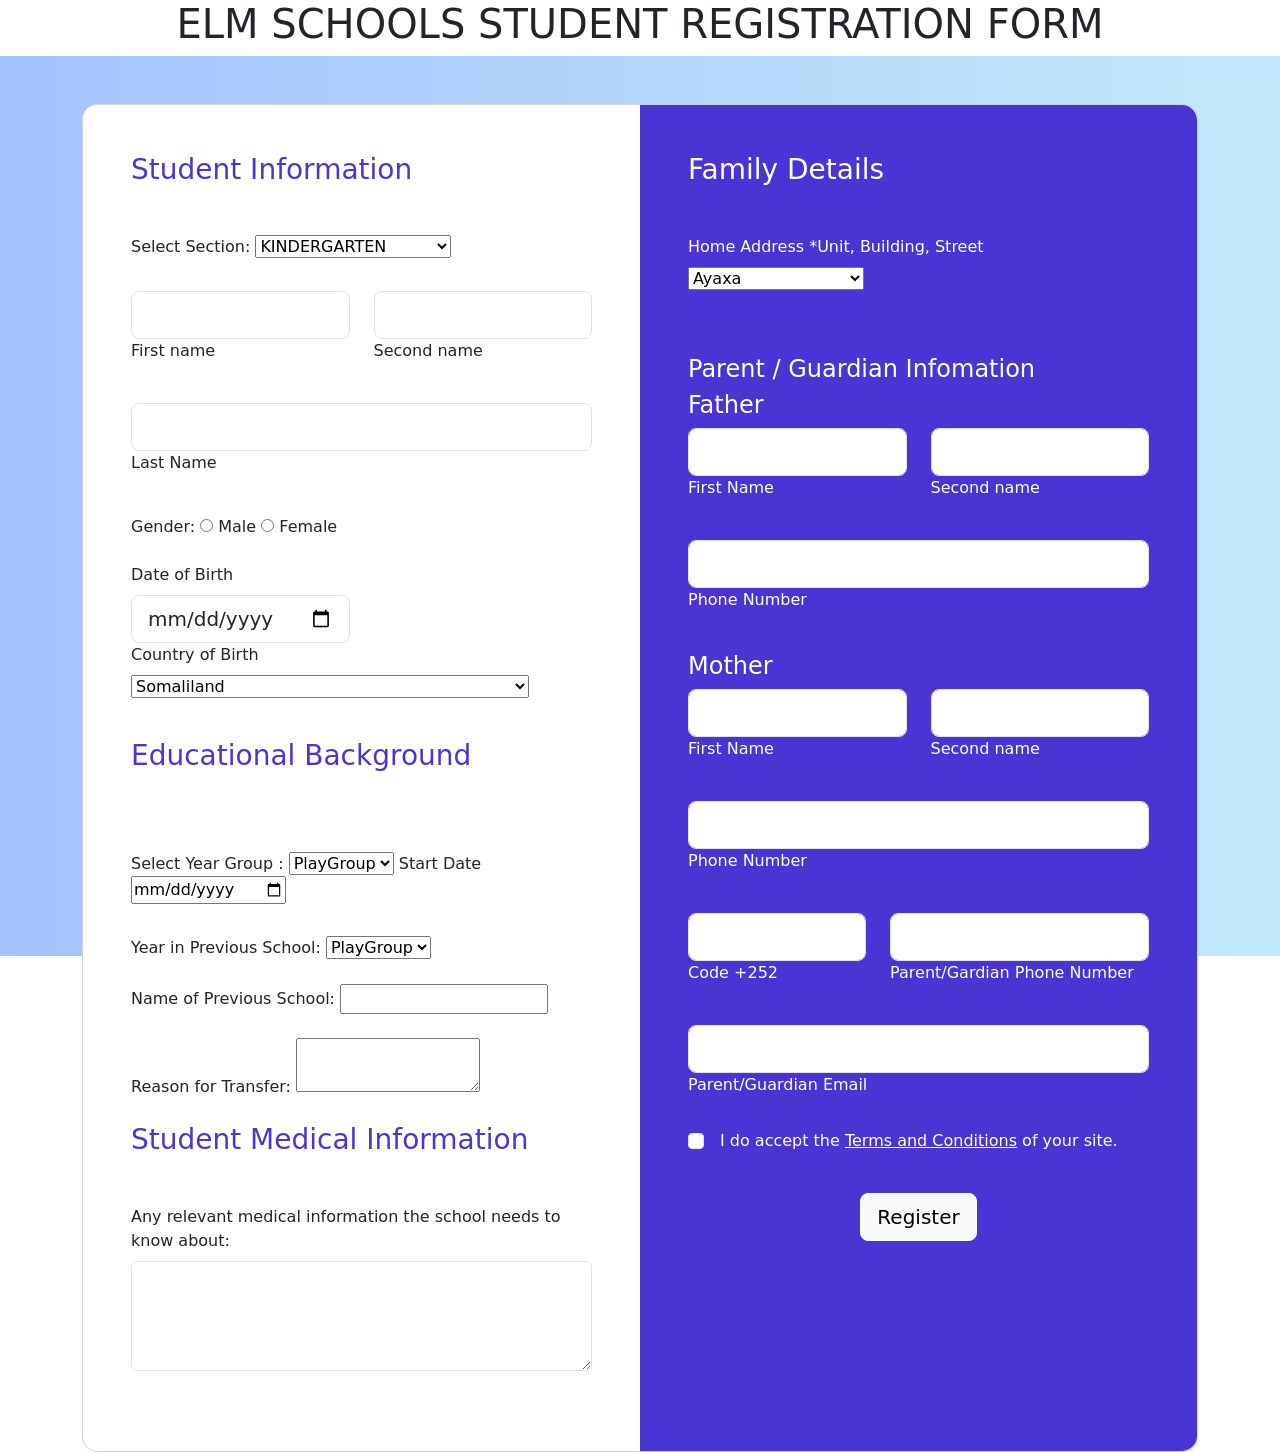
<file: tiiiindex.html>
<!DOCTYPE html>
<html>
  <head>
    <title>ELM SCHOOLS STUDENT REGISTRATION FORM</title>
    <link rel="stylesheet" href="https://cdn.jsdelivr.net/npm/bootstrap@5.3.0/dist/css/bootstrap.min.css" integrity="sha384-9ndCyUaIbzAi2FUVXJi0CjmCapSmO7SnpJef0486qhLnuZ2cdeRhO02iuK6FUUVM" crossorigin="anonymous">
    <link rel="stylesheet" href="style.css">
  </head>
  <body>
    <h1 class="text-center">ELM SCHOOLS STUDENT REGISTRATION FORM</h1>
    <form action="studentRegistration.php" method="post">
      <section class="h-100 h-custom gradient-custom-2">
        <div class="container py-5 h-100">
          <div class="row d-flex justify-content-center align-items-center h-100">
            <div class="col-12">
              <div class="card card-registration card-registration-2" style="border-radius: 15px;">
                <div class="card-body p-0">
                  <div class="row g-0">
                    <div class="col-lg-6">
                      <div class="p-5">
                        <h3 class="fw-normal mb-5" style="color: #4835d4;">Student Information</h3>
                        <div id="StudentInformation">
                          <div class="mb-4 pb-2">
                            <label for="database">Select Section:</label>
                            <select id="database" name="database" required>
                              <option value="database1">KINDERGARTEN</option>
                              <option value="database2">LOWER PRIMARY</option>
                              <option value="database3">UPPER PRIMARY</option>
                              <option value="database4">SECONDARY</option>
                              <option value="database5">SCIENCE SECONDARY</option>
                            </select>
                          </div>
        <div id="StudentInformation">
          <div class="row">
            <div class="col-md-6 mb-4 pb-2">

              <div class="form-outline">
                <input type="text" id="firstName" class="form-control form-control-lg" />
                <label class="form-label" for="firstName" required>First name</label>
              </div>

            </div>
            <div class="col-md-6 mb-4 pb-2">

              <div class="form-outline">
                <input type="text" id="secondName" class="form-control form-control-lg" />
            <label class="form-label" for="secondName" required>Second name</label>
              </div>

            </div>
          </div>
          <div class="mb-4 pb-2">
            <div class="form-outline">
              <input type="text" id="surname" class="form-control form-control-lg" />
              <label class="form-label" for="surname" required>Last Name</label>
            </div>
          </div>
        </div>
        <div class="mb-4 pb-2">
        <label for="gender">Gender:</label>
        <input type="radio" id="male" name="gender" value="Male" required> Male
        <input type="radio" id="female" name="gender" value="Female"> Female<br><br>
        <div class="row">
          <div class="col-md-6 mb-4 pb-2">
            <div class="form-outline">
              <label class="form-label" for="form3Examplev2">Date of Birth</label>
              <input type="date" id="form3Examplev2" class="form-control form-control-lg" />
            </div>
            <div class="form-label">
              <label class="form-label" for="form3Examplea3">Country of Birth</label>
              <select>
              <option value="Afghanistan">Afghanistan</option>
            <option value="Albania">Albania</option>
            <option value="Algeria">Algeria</option>
            <option value="American Samoa">American Samoa</option>
            <option value="Andorra">Andorra</option>
            <option value="Angola">Angola</option>
            <option value="Anguilla">Anguilla</option>
            <option value="Antartica">Antarctica</option>
            <option value="Antigua and Barbuda">Antigua and Barbuda</option>
            <option value="Argentina">Argentina</option>
            <option value="Armenia">Armenia</option>
            <option value="Aruba">Aruba</option>
            <option value="Australia">Australia</option>
            <option value="Austria">Austria</option>
            <option value="Azerbaijan">Azerbaijan</option>
            <option value="Bahamas">Bahamas</option>
            <option value="Bahrain">Bahrain</option>
            <option value="Bangladesh">Bangladesh</option>
            <option value="Barbados">Barbados</option>
            <option value="Belarus">Belarus</option>
            <option value="Belgium">Belgium</option>
            <option value="Belize">Belize</option>
            <option value="Benin">Benin</option>
            <option value="Bermuda">Bermuda</option>
            <option value="Bhutan">Bhutan</option>
            <option value="Bolivia">Bolivia</option>
            <option value="Bosnia and Herzegowina">Bosnia and Herzegowina</option>
            <option value="Botswana">Botswana</option>
            <option value="Bouvet Island">Bouvet Island</option>
            <option value="Brazil">Brazil</option>
            <option value="British Indian Ocean Territory">British Indian Ocean Territory</option>
            <option value="Brunei Darussalam">Brunei Darussalam</option>
            <option value="Bulgaria">Bulgaria</option>
            <option value="Burkina Faso">Burkina Faso</option>
            <option value="Burundi">Burundi</option>
            <option value="Cambodia">Cambodia</option>
            <option value="Cameroon">Cameroon</option>
            <option value="Canada">Canada</option>
            <option value="Cape Verde">Cape Verde</option>
            <option value="Cayman Islands">Cayman Islands</option>
            <option value="Central African Republic">Central African Republic</option>
            <option value="Chad">Chad</option>
            <option value="Chile">Chile</option>
            <option value="China">China</option>
            <option value="Christmas Island">Christmas Island</option>
            <option value="Cocos Islands">Cocos (Keeling) Islands</option>
            <option value="Colombia">Colombia</option>
            <option value="Comoros">Comoros</option>
            <option value="Congo">Congo</option>
            <option value="Congo">Congo, the Democratic Republic of the</option>
            <option value="Cook Islands">Cook Islands</option>
            <option value="Costa Rica">Costa Rica</option>
            <option value="Cota D'Ivoire">Cote d'Ivoire</option>
            <option value="Croatia">Croatia (Hrvatska)</option>
            <option value="Cuba">Cuba</option>
            <option value="Cyprus">Cyprus</option>
            <option value="Czech Republic">Czech Republic</option>
            <option value="Denmark">Denmark</option>
            <option value="Djibouti">Djibouti</option>
            <option value="Dominica">Dominica</option>
            <option value="Dominican Republic">Dominican Republic</option>
            <option value="East Timor">East Timor</option>
            <option value="Ecuador">Ecuador</option>
            <option value="Egypt">Egypt</option>
            <option value="El Salvador">El Salvador</option>
            <option value="Equatorial Guinea">Equatorial Guinea</option>
            <option value="Eritrea">Eritrea</option>
            <option value="Estonia">Estonia</option>
            <option value="Ethiopia">Ethiopia</option>
            <option value="Falkland Islands">Falkland Islands (Malvinas)</option>
            <option value="Faroe Islands">Faroe Islands</option>
            <option value="Fiji">Fiji</option>
            <option value="Finland">Finland</option>
            <option value="France">France</option>
            <option value="France Metropolitan">France, Metropolitan</option>
            <option value="French Guiana">French Guiana</option>
            <option value="French Polynesia">French Polynesia</option>
            <option value="French Southern Territories">French Southern Territories</option>
            <option value="Gabon">Gabon</option>
            <option value="Gambia">Gambia</option>
            <option value="Georgia">Georgia</option>
            <option value="Germany">Germany</option>
            <option value="Ghana">Ghana</option>
            <option value="Gibraltar">Gibraltar</option>
            <option value="Greece">Greece</option>
            <option value="Greenland">Greenland</option>
            <option value="Grenada">Grenada</option>
            <option value="Guadeloupe">Guadeloupe</option>
            <option value="Guam">Guam</option>
            <option value="Guatemala">Guatemala</option>
            <option value="Guinea">Guinea</option>
            <option value="Guinea-Bissau">Guinea-Bissau</option>
            <option value="Guyana">Guyana</option>
            <option value="Haiti">Haiti</option>
            <option value="Heard and McDonald Islands">Heard and Mc Donald Islands</option>
            <option value="Holy See">Holy See (Vatican City State)</option>
            <option value="Honduras">Honduras</option>
            <option value="Hong Kong">Hong Kong</option>
            <option value="Hungary">Hungary</option>
            <option value="Iceland">Iceland</option>
            <option value="India">India</option>
            <option value="Indonesia">Indonesia</option>
            <option value="Iran">Iran (Islamic Republic of)</option>
            <option value="Iraq">Iraq</option>
            <option value="Ireland">Ireland</option>
            <option value="Israel">Israel</option>
            <option value="Italy">Italy</option>
            <option value="Jamaica">Jamaica</option>
            <option value="Japan">Japan</option>
            <option value="Jordan">Jordan</option>
            <option value="Kazakhstan">Kazakhstan</option>
            <option value="Kenya">Kenya</option>
            <option value="Kiribati">Kiribati</option>
            <option value="Democratic People's Republic of Korea">Korea, Democratic People's Republic of</option>
            <option value="Korea">Korea, Republic of</option>
            <option value="Kuwait">Kuwait</option>
            <option value="Kyrgyzstan">Kyrgyzstan</option>
            <option value="Lao">Lao People's Democratic Republic</option>
            <option value="Latvia">Latvia</option>
            <option value="Lebanon">Lebanon</option>
            <option value="Lesotho">Lesotho</option>
            <option value="Liberia">Liberia</option>
            <option value="Libyan Arab Jamahiriya">Libyan Arab Jamahiriya</option>
            <option value="Liechtenstein">Liechtenstein</option>
            <option value="Lithuania">Lithuania</option>
            <option value="Luxembourg">Luxembourg</option>
            <option value="Macau">Macau</option>
            <option value="Macedonia">Macedonia, The Former Yugoslav Republic of</option>
            <option value="Madagascar">Madagascar</option>
            <option value="Malawi">Malawi</option>
            <option value="Malaysia">Malaysia</option>
            <option value="Maldives">Maldives</option>
            <option value="Mali">Mali</option>
            <option value="Malta">Malta</option>
            <option value="Marshall Islands">Marshall Islands</option>
            <option value="Martinique">Martinique</option>
            <option value="Mauritania">Mauritania</option>
            <option value="Mauritius">Mauritius</option>
            <option value="Mayotte">Mayotte</option>
            <option value="Mexico">Mexico</option>
            <option value="Micronesia">Micronesia, Federated States of</option>
            <option value="Moldova">Moldova, Republic of</option>
            <option value="Monaco">Monaco</option>
            <option value="Mongolia">Mongolia</option>
            <option value="Montserrat">Montserrat</option>
            <option value="Morocco">Morocco</option>
            <option value="Mozambique">Mozambique</option>
            <option value="Myanmar">Myanmar</option>
            <option value="Namibia">Namibia</option>
            <option value="Nauru">Nauru</option>
            <option value="Nepal">Nepal</option>
            <option value="Netherlands">Netherlands</option>
            <option value="Netherlands Antilles">Netherlands Antilles</option>
            <option value="New Caledonia">New Caledonia</option>
            <option value="New Zealand">New Zealand</option>
            <option value="Nicaragua">Nicaragua</option>
            <option value="Niger">Niger</option>
            <option value="Nigeria">Nigeria</option>
            <option value="Niue">Niue</option>
            <option value="Norfolk Island">Norfolk Island</option>
            <option value="Northern Mariana Islands">Northern Mariana Islands</option>
            <option value="Norway">Norway</option>
            <option value="Oman">Oman</option>
            <option value="Pakistan">Pakistan</option>
            <option value="Palau">Palau</option>
            <option value="Panama">Panama</option>
            <option value="Papua New Guinea">Papua New Guinea</option>
            <option value="Paraguay">Paraguay</option>
            <option value="Peru">Peru</option>
            <option value="Philippines">Philippines</option>
            <option value="Pitcairn">Pitcairn</option>
            <option value="Poland">Poland</option>
            <option value="Portugal">Portugal</option>
            <option value="Puerto Rico">Puerto Rico</option>
            <option value="Qatar">Qatar</option>
            <option value="Reunion">Reunion</option>
            <option value="Romania">Romania</option>
            <option value="Russia">Russian Federation</option>
            <option value="Rwanda">Rwanda</option>
            <option value="Saint Kitts and Nevis">Saint Kitts and Nevis</option>
            <option value="Saint LUCIA">Saint LUCIA</option>
            <option value="Saint Vincent">Saint Vincent and the Grenadines</option>
            <option value="Samoa">Samoa</option>
            <option value="San Marino">San Marino</option>
            <option value="Sao Tome and Principe">Sao Tome and Principe</option>
            <option value="Saudi Arabia">Saudi Arabia</option>
            <option value="Senegal">Senegal</option>
            <option value="Seychelles">Seychelles</option>
            <option value="Sierra">Sierra Leone</option>
            <option value="Singapore">Singapore</option>
            <option value="Slovakia">Slovakia (Slovak Republic)</option>
            <option value="Slovenia">Slovenia</option>
            <option value="Solomon Islands">Solomon Islands</option>
            <option value="Somaliland" selected>Somaliland</option>
            <option value="Somalia">Somalia</option>
            <option value="South Africa">South Africa</option>
            <option value="South Georgia">South Georgia and the South Sandwich Islands</option>
            <option value="Span">Spain</option>
            <option value="SriLanka">Sri Lanka</option>
            <option value="St. Helena">St. Helena</option>
            <option value="St. Pierre and Miguelon">St. Pierre and Miquelon</option>
            <option value="Sudan">Sudan</option>
            <option value="Suriname">Suriname</option>
            <option value="Svalbard">Svalbard and Jan Mayen Islands</option>
            <option value="Swaziland">Swaziland</option>
            <option value="Sweden">Sweden</option>
            <option value="Switzerland">Switzerland</option>
            <option value="Syria">Syrian Arab Republic</option>
            <option value="Taiwan">Taiwan, Province of China</option>
            <option value="Tajikistan">Tajikistan</option>
            <option value="Tanzania">Tanzania, United Republic of</option>
            <option value="Thailand">Thailand</option>
            <option value="Togo">Togo</option>
            <option value="Tokelau">Tokelau</option>
            <option value="Tonga">Tonga</option>
            <option value="Trinidad and Tobago">Trinidad and Tobago</option>
            <option value="Tunisia">Tunisia</option>
            <option value="Turkey">Turkey</option>
            <option value="Turkmenistan">Turkmenistan</option>
            <option value="Turks and Caicos">Turks and Caicos Islands</option>
            <option value="Tuvalu">Tuvalu</option>
            <option value="Uganda">Uganda</option>
            <option value="Ukraine">Ukraine</option>
            <option value="United Arab Emirates">United Arab Emirates</option>
            <option value="United Kingdom">United Kingdom</option>
            <option value="United States">United States</option>
            <option value="United States Minor Outlying Islands">United States Minor Outlying Islands</option>
            <option value="Uruguay">Uruguay</option>
            <option value="Uzbekistan">Uzbekistan</option>
            <option value="Vanuatu">Vanuatu</option>
            <option value="Venezuela">Venezuela</option>
            <option value="Vietnam">Viet Nam</option>
            <option value="Virgin Islands (British)">Virgin Islands (British)</option>
            <option value="Virgin Islands (U.S)">Virgin Islands (U.S.)</option>
            <option value="Wallis and Futana Islands">Wallis and Futuna Islands</option>
            <option value="Western Sahara">Western Sahara</option>
            <option value="Yemen">Yemen</option>
            <option value="Serbia">Serbia</option>
            <option value="Zambia">Zambia</option>
            <option value="Zimbabwe">Zimbabwe</option>
            </select>
            </div>
            </div>
            </div>
          <h3 class="fw-normal mb-5" style="color: #4835d4;">Educational Background</h3>
          </div>
                          <div class="mb-4 pb-2">
                            <label for="YearGroup"> Select Year Group :</label>
                            <select class="select">
                              <option value="2">PlayGroup</option>
                              <option value="3">KG1</option>
                              <option value="4">KG2</option>
                              <option value="3">KG3</option>
                              <option value="4">Year 1</option>
                              <option value="3">Year 2</option>
                              <option value="4">Year 3</option>
                              <option value="3">Year 4</option>
                              <option value="4">Year 5</option>
                              <option value="3">Year 6</option>
                              <option value="4">Year 7</option>
                              <option value="3">Yaer 8</option>
                              <option value="4">Year 9</option>
                              <option value="3">Year 10</option>
                              <option value="4">Year 11</option>
                              <option value="3">A level</option>
                            </select>
                            <label for="dateStart">Start Date</label>
                            <input type="date" value="dateStart">
                          </div>
                          <label for="previous_Year">Year in Previous School:</label>
                          <select id="previous_Year" name="previous_Year">
                            <option value="PlayGroup">PlayGroup</option>
                            <option value="KG1">KG1</option>
                            <option value="KG2">KG2</option>
                            <option value="KG3">KG3</option>
                            <option value="Year 1">Year 1</option>
                            <option value="Year 2">Year 2</option>
                            <option value="Year 3">Year 3</option>
                            <option value="Year 4">Year 4</option>
                            <option value="Year 5">Year 5</option>
                            <option value="Year 6">Year 6</option>
                            <option value="Year 7">Year 7</option>
                            <option value="Year 8">Year 8</option>
                            <option value="Year 9">Year 9</option>
                            <option value="Year 10">Year 10</option>
                            <option value="Year 11">Year 11</option>
                            <option value="A Level">A level</option>
                            </select><br><br>
                          <label for="previous_school">Name of Previous School:</label>
                          <input type="text" id="previous_school" name="previous_school" required><br><br>
                          <label for="reason_transfer">Reason for Transfer:</label>
                          <textarea id="reason_transfer" name="reason_transfer" required></textarea><br><br>
                          <h3 class="fw-normal mb-5" style="color: #4835d4;">Student Medical Information</h3>
                          <div class="mb-4 pb-2">
                            <div class="form-outline">
                              <label class="form-label" for="form3Examplea2">Any relevant medical information the school needs to know about:</label>
                              <textarea class="form-control" id="form3Examplea2" rows="4"></textarea>
                            </div>
                          </div>

                        </div>
                      </div>
                    </div>
                    <div class="col-lg-6 bg-indigo text-white">
                      <div class="p-5">
                        <h3 class="fw-normal mb-5">Family Details</h3>
                      <div class="mb-4 pb-2">
                        <div class="form-outline form-white">
                          <label class="form-label" for="form3Examplea2">Home Address *Unit, Building, Street</label>
                          <select>
                            <option value="Ayaxa">Ayaxa</option>
                            <option value="Bada Cas">Bada Cas</option>
                            <option value="Biyo dhacay">Biyo dhacay</option>
                            <option value="Boqol iyo Kontonka">Boqol iyo Kontonka</option>
                            <option value="Caabayee">Caabayee</option>
                            <option value="Calamadaha">Calamadaha</option>
                            <option value="Cayngal">Cayngal</option>
                            <option value="Daami">Daami</option>
                            <option value="Dunbuluq">Dunbuluq</option>
                            <option value="Ganad">Ganad</option>
                            <option value="Gol-Jano">Gol-Jano</option>
                            <option value="Guul-Alle">Guul-Alle</option>
                            <option value="Idaacada">Idaacada</option>
                            <option value="Isha borama">Isha borama</option>
                            <option value="Jameeco Weyn">Jameeco Weyn</option>
                            <option value="Jig Jiga-Yar">Jig Jiga-Yar</option>
                            <option value="Lixle">Lixle</option>
                            <option value="Maxamed Mooge">Maxamed Mooge</option>
                            <option value="New Hargeisa">New Hargeisa</option>
                            <option value="Qudhacdheer">Qudhacdheer</option>
                            <option value="Shacabka">Shacabka</option>
                            <option value="Sheikh Madar">Sheikh Madar</option>
                            <option value="Sheikh Nuur">Sheikh Nuur</option>
                            <option value="Waraaba Salaan">Waraaba Salaan</option>
                            <option value="Xawaadle">Xawaadle</option>
                            <option value="Xeero Awr">Xeero Awr</option>
                          </select>
                          </div>
                      </div>
                      <div class="mb-4 pb-2">
                        <div class="form-outline form-white">

                        </div>
                      </div>
    <div>
      <h4>Parent / Guardian Infomation</h4>
    </div>
    <div>
      <h4>Father</h4>
    </div>
    <div class="row">
      <div class="col-md-6 mb-4 pb-2">

        <div class="form-outline">
          <input type="text" id="form3Examplev2" class="form-control form-control-lg" />
          <label class="form-label" for="form3Examplev2">First Name</label>
        </div>

      </div>
      <div class="col-md-6 mb-4 pb-2">

        <div class="form-outline">
          <input type="text" id="form3Examplev3" class="form-control form-control-lg" />
          <label class="form-label" for="form3Examplev3">Second name</label>
        </div>
      </div>
    </div>
    <div class="mb-4 pb-2">
      <div class="form-outline">
        <input type="text" id="form3Examplev4" class="form-control form-control-lg" />
        <label class="form-label" for="form3Examplev4">Phone Number</label>
      </div>
    </div>
    <div>
      <h4>Mother</h4>
    </div>
    <div class="row">
      <div class="col-md-6 mb-4 pb-2">

        <div class="form-outline">
          <input type="text" id="form3Examplev2" class="form-control form-control-lg" />
          <label class="form-label" for="form3Examplev2">First Name</label>
        </div>

      </div>
      <div class="col-md-6 mb-4 pb-2">

        <div class="form-outline">
          <input type="text" id="form3Examplev3" class="form-control form-control-lg" />
          <label class="form-label" for="form3Examplev3">Second name</label>
        </div>
      </div>
    </div>
    <div class="mb-4 pb-2">
      <div class="form-outline">
        <input type="text" id="form3Examplev4" class="form-control form-control-lg" />
        <label class="form-label" for="form3Examplev4">Phone Number</label>
      </div>
    </div>
                      <div class="row">
                        <div class="col-md-5 mb-4 pb-2">

                          <div class="form-outline form-white">
                            <input type="text" id="form3Examplea7" class="form-control form-control-lg" />
                            <label class="form-label" for="form3Examplea7">Code +252</label>
                          </div>

                        </div>
                        <div class="col-md-7 mb-4 pb-2">

                          <div class="form-outline form-white">
                            <input type="text" id="form3Examplea8" class="form-control form-control-lg" />
                            <label class="form-label" for="form3Examplea8">Parent/Gardian Phone Number</label>
                          </div>

                        </div>
                      </div>

                      <div class="mb-4">
                        <div class="form-outline form-white">
                          <input type="text" id="form3Examplea9" class="form-control form-control-lg" />
                          <label class="form-label" for="form3Examplea9">Parent/Guardian Email</label>
                        </div>
                      </div>

                      <div class="form-check d-flex justify-content-start mb-4 pb-3">
                        <input class="form-check-input me-3" type="checkbox" value="" id="form2Example3c" />
                        <label class="form-check-label text-white" for="form2Example3">
                          I do accept the <a href="#!" class="text-white"><u>Terms and Conditions</u></a> of your
                          site.
                        </label>
                      </div>

                      <div class="d-flex justify-content-center">
                        <button type="submit"
                          class="btn btn-light btn-lg btn-block">Register</button>
                      </div>
                    </div>
                  </div>
                </div>
              </div>
            </div>
          </div>
        </div>
      </section>
    </form>
  </body>
</html>
</file>
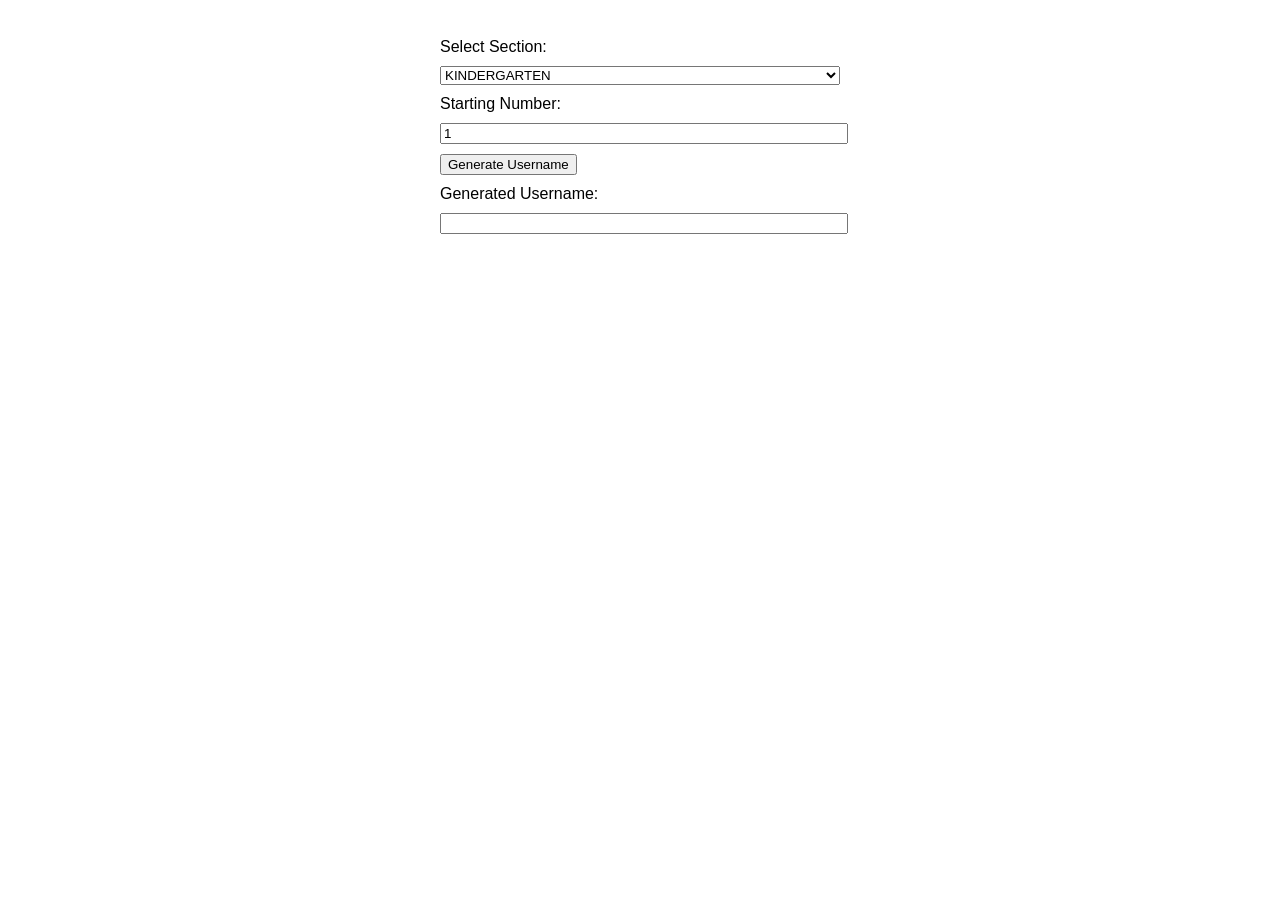
<file: username.html>
<!DOCTYPE html>
<html lang="en">
<head>
    <meta charset="UTF-8">
    <meta name="viewport" content="width=device-width, initial-scale=1.0">
    <title>Generate Username</title>
    <style>
        /* Simple styling for better readability */
        body {
            font-family: Arial, sans-serif;
            padding: 20px;
        }
        form {
            max-width: 400px;
            margin: auto;
        }
        label, select, input {
            display: block;
            width: 100%;
            margin: 10px 0;
        }
    </style>
</head>
<body>
    <form id="usernameForm">
        <label for="database">Select Section:</label>
        <select id="database" name="database" required>
            <option value="KINDERGARTEN">KINDERGARTEN</option>
            <option value="LOWER PRIMARY">LOWER PRIMARY</option>
            <option value="UPPER PRIMARY">UPPER PRIMARY</option>
            <option value="SECONDARY">SECONDARY</option>
            <option value="SCIENCE SECONDARY">SCIENCE SECONDARY</option>
        </select>

        <label for="startNumber">Starting Number:</label>
        <input type="number" id="startNumber" name="startNumber" min="1" value="1" required>

        <button type="button" onclick="generateUsername()">Generate Username</button>

        <label for="username">Generated Username:</label>
        <input type="text" id="username" name="username" readonly>
    </form>

    <script>
        function generateUsername() {
            const database = document.getElementById('database').value;
            const startNumber = document.getElementById('startNumber').value;
            const usernameField = document.getElementById('username');

            const prefixMap = {
                "KINDERGARTEN": "KG",
                "LOWER PRIMARY": "LP",
                "UPPER PRIMARY": "UP",
                "SECONDARY": "SEC",
                "SCIENCE SECONDARY": "SS"
            };

            const prefix = prefixMap[database];
            const username = `${prefix}${startNumber}`;

            usernameField.value = username;
        }
    </script>
</body>
</html>
</file>
<file: style.css>
@media (min-width: 1025px) {
    .h-custom {
    height: 100vh !important;
    }
    }
    .card-registration .select-input.form-control[readonly]:not([disabled]) {
    font-size: 1rem;
    line-height: 2.15;
    padding-left: .75em;
    padding-right: .75em;
    }
    .card-registration .select-arrow {
    top: 13px;
    }

    .gradient-custom-2 {
    /* fallback for old browsers */
    background: #a1c4fd;

    /* Chrome 10-25, Safari 5.1-6 */
    background: -webkit-linear-gradient(to right, rgba(161, 196, 253, 1), rgba(194, 233, 251, 1));

    /* W3C, IE 10+/ Edge, Firefox 16+, Chrome 26+, Opera 12+, Safari 7+ */
    background: linear-gradient(to right, rgba(161, 196, 253, 1), rgba(194, 233, 251, 1))
    }

    .bg-indigo {
    background-color: #4835d4;
    }
    @media (min-width: 992px) {
    .card-registration-2 .bg-indigo {
    border-top-right-radius: 15px;
    border-bottom-right-radius: 15px;
    }
    }
    @media (max-width: 991px) {
    .card-registration-2 .bg-indigo {
    border-bottom-left-radius: 15px;
    border-bottom-right-radius: 15px;
    }
    }
</file>
